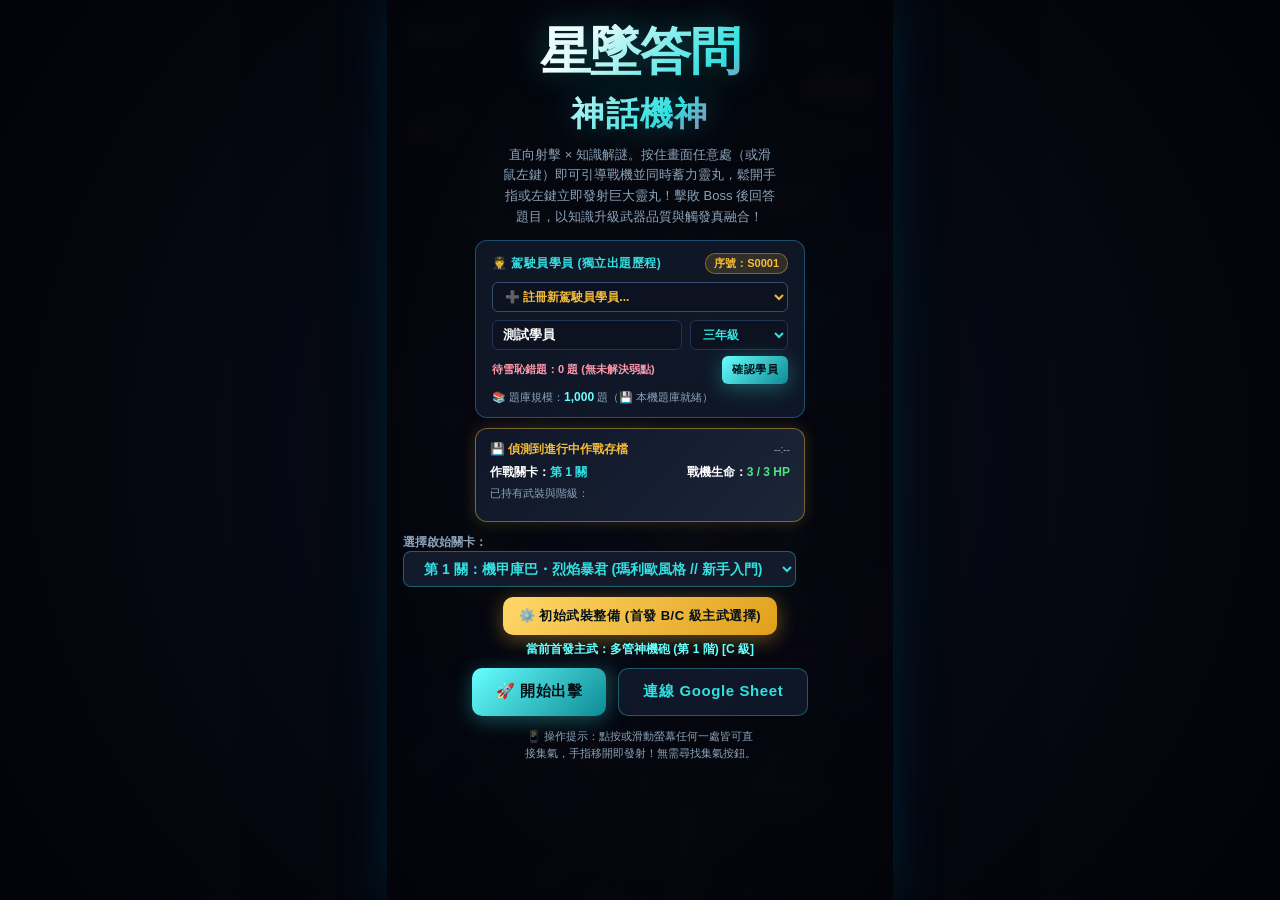
<file: index.html>
<!DOCTYPE html>
<html lang="zh-Hant" data-theme="dark">
<head>
  <meta charset="UTF-8">
  <meta name="viewport" content="width=device-width, initial-scale=1.0, maximum-scale=1.0, user-scalable=no, viewport-fit=cover">
  <meta name="apple-mobile-web-app-capable" content="yes">
  <meta name="apple-mobile-web-app-status-bar-style" content="black-translucent">
  <meta name="mobile-web-app-capable" content="yes">
  <meta name="theme-color" content="#060912">
  <link rel="manifest" href="manifest.json">
  <title>星墜答問：神話機神｜StarFall Quiz: Mythic Mecha</title>
  <link href="https://api.fontshare.com/v2/css?f[]=cabinet-grotesk@700,800,900&f[]=satoshi@500,700&display=swap" rel="stylesheet">
  <link rel="preload" as="image" href="assets/player/player.png">
  <link rel="preload" as="image" href="assets/enemies/enemy_scout.png">
  <link rel="preload" as="image" href="assets/enemies/enemy_gunner.png">
  <link rel="preload" as="image" href="assets/enemies/enemy.png">
  <link rel="preload" as="image" href="assets/backgrounds/bg_stage_1.jpg">
  <link rel="stylesheet" href="style.css?v=b52">
</head>
<body>
<div id="appWrap">
  <div id="stage">
    <!-- 遊戲主畫布 -->
    <canvas id="gameCanvas"></canvas>

    <!-- 螢幕最頂端嘲諷大字橫幅 (每 3 次接關觸發) -->
    <div id="tauntBanner" class="taunt-banner hidden">
      <div class="taunt-badge">📢 系統毒舌廣播</div>
      <div class="taunt-text" id="tauntBannerText">我阿罵都比你強！</div>
    </div>

    <!-- 頂部 HUD -->
    <div id="hud">
      <div class="hud-group">
        <div class="hud-panel">
          <span class="hud-label">STAGE / WAVE</span>
          <span class="hud-val" id="hudStageWave">關卡 1-1</span>
        </div>
        <div class="hud-panel">
          <span class="hud-label">SCORE</span>
          <span class="hud-val" id="hudScore">0</span>
        </div>
        <div class="hud-panel" id="hudBombPanel" title="核爆緊急避險：連擊機身 3 下或按 B / X 釋放">
          <span class="hud-label">BOMB 大招</span>
          <span class="hud-val" id="hudBombVal" style="color:#ef4444; font-size:12px; font-weight:800;">💥 x2</span>
        </div>
      </div>

      <div class="hud-group" style="align-items:flex-end;">
        <div style="display:flex; gap:6px;">
          <button class="hud-btn" id="fullscreenBtn" aria-label="全螢幕切換" title="切換全螢幕">⛶</button>
          <button class="hud-btn bgm-btn" id="bgmBtn" aria-label="音樂切換">🎵</button>
          <button class="hud-btn lab-btn" id="labBtn" aria-label="開啟 LAB 測試面板">LAB</button>
          <button class="hud-btn" id="pauseBtn" aria-label="暫停遊戲">⏸</button>
        </div>
        <div class="hud-panel" style="align-items:flex-end; margin-top:4px;">
          <span class="hud-label">ARMOR HP</span>
          <div class="hp-cells" id="hudHpCells">
            <div class="hp-cell active"></div>
            <div class="hp-cell active"></div>
            <div class="hp-cell active"></div>
          </div>
          <div class="shield-badge off" id="hudShieldBadge">🛡 護盾離線</div>
        </div>
        <div class="hud-panel" style="align-items:flex-end; margin-top:2px;">
          <span class="hud-label">擦彈同步值</span>
          <div class="sync-wrap"><div class="sync-bar" id="hudSyncBar"></div></div>
        </div>
      </div>
    </div>

    <!-- Boss 頂部大型血條 -->
    <div id="bossHud">
      <div class="boss-title-row">
        <span class="boss-name" id="bossName">迦樓羅・裂空王</span>
        <span class="boss-phase-badge" id="bossPhase">PHASE 1</span>
      </div>
      <div class="boss-bar-frame">
        <div class="boss-bar-ghost" id="bossHpGhost"></div>
        <div class="boss-bar-fill" id="bossHpFill"></div>
        <div class="boss-shield-fill" id="bossShieldFill"></div>
      </div>
      <div id="bossTacticalAlert" class="boss-tactical-alert" style="display:none;"></div>
    </div>

    <!-- Boss 大招警告橫幅 -->
    <div id="ultimateWarning">
      <span class="warning-sub">WARNING // HIGH ENERGY SIGNATURE</span>
      <span class="warning-title" id="warningTitle">迦樓羅：一飛沖天！</span>
    </div>

    <!-- Boss / 小 Boss 震撼出場全屏警報橫幅 -->
    <div id="bossEntranceOverlay" class="hidden">
      <div class="boss-entrance-stripe"></div>
      <div class="boss-entrance-box">
        <div class="boss-entrance-alert-badge" id="bossEntranceBadge">⚠️ WARNING: MYTHIC MECHA DETECTED ⚠️</div>
        <div class="boss-entrance-title" id="bossEntranceTitle">【迦樓羅・裂空王】降臨</div>
        <div class="boss-entrance-sub" id="bossEntranceSub">神話神格展開 // 全域警戒模式啟動</div>
      </div>
      <div class="boss-entrance-stripe"></div>
    </div>

    <!-- Boss 破滅神格寂滅對話橫幅 -->
    <div id="bossDefeatOverlay" class="hidden">
      <div class="boss-defeat-card">
        <div class="boss-defeat-badge">💥 MYTHIC MECHA ANNIHILATED // 神格破滅</div>
        <div class="boss-defeat-name" id="bossDefeatName">【迦樓羅・裂空王】</div>
        <div class="boss-defeat-quote" id="bossDefeatQuote">「你竟然刮傷了我美麗的羽毛...難道是龍族派你來的嗎？！」</div>
      </div>
    </div>

    <!-- 核爆緊急避險（Bomb / 保命大招）保留 DOM 元件以供狀態同步，樣式設定 display:none (改為連擊機身 3 下自動施放) -->
    <div id="playerBombBtn" class="player-bomb-btn" role="button" aria-label="核爆緊急避險" title="核爆緊急避險 (連擊機身 3 下或按 B / X)">
      <div class="bomb-btn-glow"></div>
      <div class="bomb-icon">💥</div>
      <div class="bomb-title">BOMB</div>
      <div class="bomb-badge" id="playerBombBadge">2</div>
      <div class="bomb-cooldown-overlay" id="playerBombCooldownOverlay"></div>
    </div>

    <!-- 獨立靈丸集氣區 (右下方) -->
    <div id="spiritChargeZone" role="button" aria-label="靈丸集氣區">
      <svg id="spiritRingSvg" viewBox="0 0 84 84">
        <circle id="spiritRingCircle" cx="42" cy="42" r="40"></circle>
      </svg>
      <span class="spirit-text" id="spiritChargeText">靈丸</span>
      <span class="spirit-sub" id="spiritChargeSub">按住蓄力</span>
    </div>

    <!-- 開始選單 Overlay -->
    <div class="overlay" id="startScreen">
      <h1 class="title-big">星墜答問<br><span style="font-size:0.65em; letter-spacing:0.04em;">神話機神</span></h1>
      <p class="subtitle">直向射擊 × 知識解謎。按住畫面任意處（或滑鼠左鍵）即可引導戰機並同時蓄力靈丸，鬆開手指或左鍵立即發射巨大靈丸！擊敗 Boss 後回答題目，以知識升級武器品質與觸發真融合！</p>
      
      <!-- 學生身分登錄與獨立學習歷程卡片 -->
      <div class="pilot-login-card" style="margin-top:12px; background:rgba(18,26,44,0.85); border:1px solid rgba(56,189,248,0.35); border-radius:12px; padding:12px 16px; width:100%; max-width:330px; box-sizing:border-box;">
        <div style="display:flex; justify-content:space-between; align-items:center; margin-bottom:8px;">
          <span style="font-size:12px; font-weight:800; color:var(--cyan); letter-spacing:0.04em;">🧑‍✈️ 駕駛員學員 (獨立出題歷程)</span>
          <span id="studentIdBadge" style="font-size:11px; font-weight:700; color:var(--gold); background:rgba(245,188,56,0.15); border:1px solid rgba(245,188,56,0.4); padding:2px 8px; border-radius:10px;">序號：S0001</span>
        </div>
        
        <!-- 現有學員快速切換或新學員模式 -->
        <div style="margin-bottom:8px;">
          <select id="studentSelect" style="width:100%; background:#0c1220; color:var(--gold); border:1px solid #334d70; border-radius:6px; padding:6px 8px; font-size:12px; font-weight:700; outline:none;">
            <option value="__new__">➕ 註冊新駕駛員學員...</option>
          </select>
        </div>

        <div style="display:flex; gap:8px; margin-bottom:6px;">
          <input type="text" id="studentNameInput" placeholder="學生姓名 (如: 王小明)" maxlength="16" style="flex:1.2; background:#0c1220; color:#fff; border:1px solid #233554; border-radius:6px; padding:6px 10px; font-size:13px; font-weight:600; outline:none;">
          <select id="studentGradeSelect" style="flex:0.8; background:#0c1220; color:var(--cyan); border:1px solid #233554; border-radius:6px; padding:6px 8px; font-size:12px; font-weight:700; outline:none;">
            <option value="三年級">三年級</option>
            <option value="一年級">一年級</option>
            <option value="二年級">二年級</option>
            <option value="四年級">四年級</option>
            <option value="五年級">五年級</option>
            <option value="六年級">六年級</option>
            <option value="國中">國中</option>
          </select>
        </div>

        <div style="display:flex; justify-content:space-between; align-items:center; margin-top:6px;">
          <span id="studentMistakeBadge" style="font-size:11px; color:#ff99aa; font-weight:700;">待雪恥錯題：0 題</span>
          <button id="registerStudentBtn" class="btn" style="min-height:28px; padding:4px 10px; font-size:11px; border-radius:6px;">確認學員</button>
        </div>
        <div id="studentSyncStatus" style="font-size:11px; color:var(--text-muted); text-align:left; margin-top:6px;">雲端作答歷程將如實記錄至 Google Sheet</div>
      </div>

      <!-- 進行中作戰存檔卡片 (BUILD-039) -->
      <div id="saveInfoCard" class="hidden" style="margin-top:10px; background:linear-gradient(135deg, rgba(15,23,42,0.95), rgba(30,41,59,0.92)); border:1px solid rgba(245,188,56,0.45); border-radius:12px; padding:12px 14px; width:100%; max-width:330px; box-sizing:border-box; box-shadow:0 0 16px rgba(245,188,56,0.18);">
        <div style="display:flex; justify-content:space-between; align-items:center; margin-bottom:6px;">
          <span style="font-size:12px; font-weight:800; color:var(--gold); display:flex; align-items:center; gap:4px;">
            <span>💾 偵測到進行中作戰存檔</span>
          </span>
          <span id="saveTimestamp" style="font-size:10px; color:var(--text-muted);">--:--</span>
        </div>
        <div style="font-size:12px; margin-bottom:5px; display:flex; justify-content:space-between; align-items:center;">
          <span style="color:#fff; font-weight:700;">作戰關卡：<span id="saveStageText" style="color:var(--cyan); font-weight:800;">第 1 關</span></span>
          <span style="color:#fff; font-weight:700;">戰機生命：<span id="saveHpText" style="color:#48e583; font-weight:800;">3 / 3 HP</span></span>
        </div>
        <div style="margin-top:4px;">
          <div style="font-size:11px; color:var(--text-muted); margin-bottom:4px;">已持有武裝與階級：</div>
          <div id="saveWeaponsList" style="display:flex; flex-wrap:wrap; gap:4px; max-height:120px; overflow-y:auto; touch-action:pan-y; padding:2px;">
            <!-- 動態填入武器膠囊標籤 -->
          </div>
        </div>
      </div>

      <div id="stageSelectContainer" style="margin-top:10px; display:flex; flex-direction:column; gap:6px; align-items:center;">
        <label style="font-size:12px; color:var(--text-muted); font-weight:700;">選擇啟始關卡：</label>
        <select id="startStageSelect" style="background:#121a2c; color:var(--cyan); border:1px solid var(--border-cyan); padding:8px 16px; border-radius:8px; font-weight:700; font-size:14px; outline:none;">
          <option value="1">第 1 關：機甲庫巴・烈焰暴君 (瑪利歐風格 // 新手入門)</option>
          <option value="2">第 2 關：災厄加儂・終焉狂瀾 (薩爾達風格 // 荒野試煉)</option>
          <option value="3">第 3 關：迦樓羅・裂空王 (神鳥羽刃)</option>
          <option value="4">第 4 關：雷公・震霄 (雷鼓落雷)</option>
          <option value="5">第 5 關：美杜莎・返照 (蛇鏡反射)</option>
          <option value="6">第 6 關：饕餮・萬喰 (引力吞噬)</option>
          <option value="7">第 7 關：阿特拉斯・墜星 (重力壓頂)</option>
          <option value="8">第 8 關：雅典娜・神盾 (極性神盾)</option>
          <option value="9">第 9 關：許德拉・再生 (多首重生)</option>
          <option value="10">第 10 關：獨眼巨人・天爐 (熔爐掃射)</option>
          <option value="11">第 11 關：玉藻前・幻械 (九尾幻影)</option>
          <option value="12">第 12 關：提亞瑪特・混沌母艦 (創世混沌)</option>
        </select>
      </div>

      <!-- 初始武裝選擇入口 -->
      <div style="margin-top:10px; display:flex; flex-direction:column; align-items:center; gap:6px;">
        <button class="btn sm gold" id="openHangarBtn" style="min-height:38px; font-size:13px; padding:6px 16px;">
          ⚙️ 初始武裝整備 (首發 B/C 級主武選擇)
        </button>
        <div id="startWeaponBadge" style="font-size:12px; color:var(--cyan-bright); font-weight:700;">
          當前首發主武：多管神機砲 (第 1 階) [C 級]
        </div>
      </div>

      <!-- 存檔時顯示繼續遊戲與重新開始按鈕列 -->
      <div class="btn-row" id="saveActionRow" style="margin-top:10px; display:none; gap:10px;">
        <button class="btn gold" id="continueGameBtn" style="flex:1.2; font-weight:800; font-size:14px; min-height:42px;">▶️ 繼續遊戲</button>
        <button class="btn danger" id="restartNewGameBtn" style="flex:0.8; font-weight:700; font-size:13px; min-height:42px;">🔄 重新開始</button>
      </div>

      <!-- 無存檔時之常規按鈕列 -->
      <div class="btn-row" id="normalActionRow" style="margin-top:10px;">
        <button class="btn" id="startPlayBtn">🚀 開始出擊</button>
        <button class="btn ghost" id="openGsBtn">連線 Google Sheet</button>
      </div>
      <p class="subtitle" style="font-size:11px; margin-top:12px;">📱 操作提示：點按或滑動螢幕任何一處皆可直接集氣，手指移開即發射！無需尋找集氣按鈕。</p>
    </div>

    <!-- 初始武裝整備機庫 Overlay (Hangar Loadout) -->
    <div class="overlay hidden" id="hangarOverlay">
      <div id="hangarModal">
        <div class="modal-header">
          <h2>戰機初始武裝整備艙</h2>
          <button class="hud-btn" id="closeHangarBtn" style="min-width:36px; min-height:36px; font-size:18px;">✕</button>
        </div>
        <p style="font-size:12px; color:var(--text-muted); padding:10px 18px 0; margin:0;">
          請挑選 1 款作為戰機開場出擊的第 1 階主武器（限定 B 級或 C 級主動主武；A 級、S 級與被動模組需於答題戰鬥中解鎖升級）：
        </p>
        <div class="hangar-scroll-list" id="hangarWeaponsList">
          <!-- 動態載入 B 級與 C 級第一階主動武器卡片 -->
        </div>
        <div style="padding:12px 18px; border-top:1px solid rgba(255,255,255,0.1); display:flex; justify-content:flex-end;">
          <button class="btn sm" id="confirmHangarBtn" style="min-height:40px; font-size:13px;">確認出擊配置</button>
        </div>
      </div>
    </div>

    <!-- 暫停選單 Overlay (含作戰武裝庫與主動武器即時更換) -->
    <div class="overlay hidden" id="pauseScreen">
      <div id="pauseModal">
        <div class="modal-header">
          <h2>戰術中斷 // 作戰武裝庫整備</h2>
          <button class="hud-btn" id="resumeHeaderBtn" style="min-width:36px; min-height:36px; font-size:18px;">✕</button>
        </div>

        <div class="modal-body pause-armory-body">
          <!-- 核心火控固定提示 (精簡條) -->
          <div class="base-fire-banner">
            <div class="base-fire-icon">⚡</div>
            <div class="base-fire-info">
              <span class="base-fire-title">常規火控：天青雙聯機砲 (常駐發射)</span>
              <span class="base-fire-desc">無論更換何種武裝，戰機始終保有雙管基礎彈幕。</span>
            </div>
          </div>

          <!-- 主動武器裝備槽 (上限 3 個，免捲動完整展示) -->
          <div class="armory-section-header">
            <span>⚔️ 當前主動武裝 (<span id="activeSlotsCount">0 / 3</span> 款主彈道)</span>
            <span style="font-size:11px; color:var(--text-muted);">最多同時啟動 3 款</span>
          </div>
          <div class="active-slots-compact-grid" id="pauseActiveSlotsGrid">
            <!-- 動態生成 3 個緊湊雙行主動槽位 -->
          </div>

          <!-- 真融合神話核心與星核銘文展示矩陣 -->
          <div id="pauseFusionMatrix" class="armory-fusion-matrix" style="display:none;"></div>

          <!-- 武器庫存分區圖示網格與即時檢視窗容器 -->
          <div class="armory-interactive-layout">
            <!-- 左側/上方：分類圖示網格 -->
            <div class="armory-grid-column">
              <div class="armory-sub-header">
                <span>⚔️ 主動戰鬥武裝 (空位時點擊自動裝備)</span>
              </div>
              <div class="armory-tiles-container" id="pauseActiveTilesContainer">
                <!-- 動態生成主動武器小圖示 -->
              </div>

              <div class="armory-sub-header" style="margin-top:10px;">
                <span>🛡️ 被動增益模組 (常駐自律生效，不佔主動槽)</span>
              </div>
              <div class="armory-tiles-container" id="pausePassiveTilesContainer">
                <!-- 動態生成被動武器小圖示 -->
              </div>
            </div>

            <!-- 右側/下方：即時戰術檢視面板 (Inspector) -->
            <div class="armory-inspector-panel" id="armoryInspector">
              <div class="inspector-empty-hint">請滑鼠懸停或點選任一武器圖示以檢視詳細性能</div>
            </div>
          </div>
        </div>

        <div class="modal-footer pause-footer">
          <button class="btn" id="resumeBtn">繼續戰鬥</button>
          <button class="btn ghost" id="pauseGsBtn">Google Sheet 設定</button>
          <button class="btn ghost" id="pauseLabBtn">開啟 LAB</button>
          <button class="btn danger" id="restartBtn">重新開始</button>
        </div>
      </div>
    </div>

    <!-- 答題卡 Overlay (Quiz Screen) -->
    <div class="overlay hidden" id="quizScreen">
      <div id="quizCard">
        <div class="quiz-header">
          <div class="quiz-badges">
            <span class="quiz-badge" id="quizSubjectBadge">國語文</span>
            <span class="quiz-badge" id="quizSkillBadge">字形辨識</span>
            <span class="quiz-badge" id="quizReviewBadge" style="display:none; color:var(--gold); border-color:var(--gold);">錯題復仇</span>
            <span class="quiz-badge" id="quizPeerBadge" style="display:none; color:#ff9800; border-color:#ff9800; background:rgba(255,152,0,0.15);">💡 同儕易錯重點題</span>
          </div>
          <span class="quiz-diff" id="quizDiff">★★☆</span>
        </div>

        <div class="quiz-q-text" id="quizQuestion">題目載入中...</div>
        
        <div class="quiz-opts" id="quizOpts">
          <!-- 選項按鈕 -->
        </div>

        <div class="quiz-timer-bar">
          <div class="quiz-timer-fill" id="quizTimerFill"></div>
        </div>

        <div class="quiz-explain" id="quizExplain"></div>
        <button id="quizNextBtn" class="btn" style="display:none; width:100%; margin-top:8px; min-height:46px; font-size:15px; font-weight:800; letter-spacing:1px; background:linear-gradient(135deg, var(--cyan-bright), var(--cyan-dim)); box-shadow:0 0 16px rgba(51, 224, 224, 0.4);">
          下一題 ➔
        </button>
      </div>
    </div>

    <!-- 升級與整備 Overlay (Upgrade Screen) -->
    <div class="overlay hidden" id="upgradeScreen">
      <div id="upgradeCardModal">
        <div style="display:flex; justify-content:space-between; align-items:center;">
          <h2 style="font-family:var(--font-display); font-size:18px; color:var(--cyan);">戰術裝備整備</h2>
          <span id="upgradeQualityBadge" style="font-size:11px; font-weight:800; padding:3px 8px; border-radius:4px; background:rgba(245,188,56,0.2); color:var(--gold); border:1px solid var(--gold);">稀有品質 (1.35x)</span>
        </div>
        <p style="font-size:12px; color:var(--text-muted);">答題答對 <b id="upgradeCorrectCount" style="color:var(--cyan-bright);">3/5</b> 題。請選擇一項武器、模組或升階強化：</p>
        
        <div class="upgrade-cards-grid" id="upgradeCardsGrid">
          <!-- 3 張可選卡片 -->
        </div>

        <div style="display:flex; justify-content:flex-end; gap:8px; margin-top:8px;">
          <button class="btn ghost sm" id="skipUpgradeBtn" style="min-height:36px; padding:6px 14px; font-size:12px;">略過整備</button>
        </div>
      </div>
    </div>

    <!-- 遊戲結束 / 結算 Overlay -->
    <div class="overlay hidden" id="gameOverScreen">
      <h2 class="title-big" id="gameOverTitle" style="font-size:2.4rem;">任務完成</h2>
      <div class="hud-panel" style="flex-direction:row; gap:24px; padding:16px 24px; margin-top:14px;">
        <div style="text-align:center;">
          <div class="hud-label">最終得分</div>
          <div class="hud-val" id="endScore" style="font-size:24px; color:var(--cyan-bright);">0</div>
        </div>
        <div style="text-align:center;">
          <div class="hud-label">達成關卡</div>
          <div class="hud-val" id="endStage" style="font-size:24px;">1</div>
        </div>
        <div style="text-align:center;">
          <div class="hud-label">答題正確率</div>
          <div class="hud-val" id="endAcc" style="font-size:24px; color:var(--green);">0%</div>
        </div>
      </div>
      <!-- 題庫耗盡榮譽通告 (耗盡後無法接關) -->
      <div id="bankExhaustedNotice" class="bank-exhausted-notice" style="display:none;"></div>
      <div class="btn-row" style="margin-top:20px; gap:12px;">
        <button class="btn gold" id="resupplyRetryBtn" style="flex:1;">🔄 補給再挑戰</button>
        <button class="btn ghost" id="playAgainBtn" style="flex:1;">重新開始</button>
      </div>
    </div>

    <!-- Google Sheet 連線設定 Modal -->
    <div class="overlay hidden" id="gsOverlay">
      <div id="gsModal">
        <div class="modal-header">
          <h2>Google Sheet 雲端連線設定</h2>
          <button class="hud-btn" id="closeGsBtn" style="min-width:36px; min-height:36px; font-size:18px;">✕</button>
        </div>
        <div class="modal-body">
          <p style="font-size:12px; color:var(--text-muted); line-height:1.5;">
            貼上你在 Google Apps Script 部署成功的 Web App 網址（必須以 <code style="color:var(--cyan);">/exec</code> 結尾），即可連線至你的雲端試算表讀取題庫並自動上傳作答紀錄！
          </p>

          <div style="display:flex; flex-direction:column; gap:6px;">
            <label style="font-size:12px; font-weight:700; color:var(--cyan);">Apps Script Web App 網址：</label>
            <input type="text" class="input-field" id="gsUrlInput" placeholder="https://script.google.com/macros/s/AKfycb.../exec">
          </div>

          <div class="btn-row" style="margin-top:6px; justify-content:space-between; gap:8px;">
            <button class="btn sm" id="gsSaveBtn" style="flex:1;">儲存設定</button>
            <button class="btn sm gold" id="gsTestBtn" style="flex:1;">連線診斷測試</button>
          </div>
          <div class="btn-row" style="margin-top:6px; flex-direction:column; gap:6px;">
            <button class="btn sm secondary" id="gsSimplifyAllBtn" style="width:100%; font-size:12px; font-weight:800; padding:8px 6px; background:linear-gradient(135deg, #0284c7, #38bdf8); color:#0f172a;">🚀 遠端一鍵極簡化全部表格 (Questions 8欄 + Attempts 8欄)</button>
            <div style="display:flex; gap:6px;">
              <button class="btn sm secondary" id="gsSimplifyBtn" style="flex:1; font-size:11px; padding:6px 2px;">🔄 僅轉化題庫 (8欄)</button>
              <button class="btn sm secondary" id="gsSimplifyAttemptsBtn" style="flex:1; font-size:11px; padding:6px 2px;">📝 僅轉化紀錄 (8欄)</button>
              <button class="btn sm ghost" id="gsCleanSheetsBtn" style="flex:1; font-size:11px; padding:6px 2px;">🧹 清理多餘分頁</button>
            </div>
          </div>

          <div id="gsStatusBox" style="background:rgba(0,0,0,0.4); border:1px solid rgba(255,255,255,0.1); border-radius:8px; padding:12px; font-size:12px; line-height:1.5; color:#fff;">
            狀態：尚未測試連線。
          </div>

          <div style="font-size:11px; color:var(--text-muted); border-top:1px solid rgba(255,255,255,0.08); padding-top:10px;">
            📖 尚未建立試算表？請參閱專案目錄中的 <code style="color:var(--cyan-bright);">docs/GS-SETUP.md</code> 完整圖文指引。
          </div>
        </div>
      </div>
    </div>

    <!-- 戰鬥內 LAB 測試面板 (In-game Lab Modal) -->
    <div class="overlay hidden" id="labOverlay">
      <div id="labModal">
        <div class="modal-header lab-header">
          <h2>戰鬥內 LAB 即時調校面板</h2>
          <button class="hud-btn" id="closeLabBtn" style="min-width:36px; min-height:36px; font-size:18px;">✕</button>
        </div>
        
        <div class="lab-tabs">
          <button class="lab-tab active" data-tab="weapons">武器調控</button>
          <button class="lab-tab" data-tab="bosses">Boss 召喚</button>
          <button class="lab-tab" data-tab="battle">戰鬥除錯</button>
          <button class="lab-tab" data-tab="quiz">答題學習</button>
        </div>

        <div class="modal-body">
          <!-- 武器分頁 -->
          <div class="lab-panel active" id="labPanel-weapons">
            <span class="lab-section-title">全域品質設定</span>
            <div class="lab-grid3" style="margin-bottom:10px;">
              <button class="lab-toggle-btn" data-quality="common">普通 (1.0x)</button>
              <button class="lab-toggle-btn" data-quality="good">優良 (1.15x)</button>
              <button class="lab-toggle-btn active" data-quality="rare">稀有 (1.35x)</button>
              <button class="lab-toggle-btn" data-quality="epic">史詩 (1.65x)</button>
              <button class="lab-toggle-btn" data-quality="legendary">傳說 (2.00x)</button>
            </div>

            <div class="lab-row" style="margin-bottom:10px;">
              <button class="btn sm gold" id="labMaxAllBtn" style="flex:1; min-height:40px; font-size:13px;">一鍵全部滿階 (Rank 5)</button>
              <button class="btn sm ghost" id="labClearAllBtn" style="flex:1; min-height:40px; font-size:13px;">清空所有副武/模組</button>
            </div>

            <span class="lab-section-title">⚡ 六大真融合武器 (即時點擊開關)</span>
            <div id="labFusionsList" class="lab-grid2" style="margin-bottom:12px;">
              <!-- 動態生成 6 種真融合武器切換按鈕 -->
            </div>

            <span class="lab-section-title">個別武器 Rank 調節 (0–5)</span>
            <div id="labWeaponsList" style="display:flex; flex-direction:column; gap:8px;">
              <!-- 動態生成 14 種武器滑桿與按鈕 -->
            </div>
          </div>

          <!-- Boss 分頁 -->
          <div class="lab-panel" id="labPanel-bosses" style="display:none;">
            <span class="lab-section-title">即時生成 Boss</span>
            <div class="lab-grid2">
              <button class="btn sm" id="labSpawnMiniBossBtn" style="min-height:42px; font-size:13px;">生成小 Boss</button>
              <button class="btn sm gold" id="labSpawnMajorBossBtn" style="min-height:42px; font-size:13px;">生成當前大 Boss</button>
            </div>
            
            <div style="margin-top:10px;">
              <label style="font-size:12px; color:var(--text-muted); font-weight:700;">選擇關卡 Boss：</label>
              <select id="labBossSelect" style="width:100%; background:#121a2c; color:var(--cyan); border:1px solid var(--border-cyan); padding:8px; border-radius:8px; font-weight:700; margin-top:4px;">
                <option value="1">1. 機甲庫巴・烈焰暴君 (瑪利歐風格)</option>
                <option value="2">2. 災厄加儂・終焉狂瀾 (薩爾達風格)</option>
                <option value="3">3. 迦樓羅・裂空王 (神鳥俯衝)</option>
                <option value="4">4. 雷公・震霄 (落雷引導)</option>
                <option value="5">5. 美杜莎・返照 (蛇鏡折射)</option>
                <option value="6">6. 饕餮・萬喰 (引力黑洞)</option>
                <option value="7">7. 阿特拉斯・墜星 (重力壓縮)</option>
                <option value="8">8. 雅典娜・神盾 (極性神盾)</option>
                <option value="9">9. 許德拉・再生 (多首要塞)</option>
                <option value="10">10. 獨眼巨人・天爐 (熔爐掃射)</option>
                <option value="11">11. 玉藻前・幻械 (九尾幻影)</option>
                <option value="12">12. 提亞瑪特・混沌母艦 (創世混沌)</option>
              </select>
            </div>

            <div class="lab-grid2" style="margin-top:10px;">
              <button class="btn sm ghost" id="labForceUltimateBtn" style="min-height:42px; font-size:13px;">立即觸發大招預警</button>
              <button class="btn sm danger" id="labKillBossBtn" style="min-height:42px; font-size:13px;">一鍵秒殺當前 Boss</button>
            </div>

            <span class="lab-section-title" style="margin-top:12px; display:block;">Boss 階段與神話機制深度測試</span>
            <div class="lab-grid2" style="margin-top:6px;">
              <button class="btn sm ghost" id="labBossPhase1Btn" style="min-height:38px; font-size:12px;">切換 Phase 1 (常規)</button>
              <button class="btn sm danger" id="labBossPhase2Btn" style="min-height:38px; font-size:12px;">切換 Phase 2 (狂暴)</button>
            </div>
            <div class="lab-grid3" style="margin-top:6px;">
              <button class="lab-toggle-btn" id="labBossHp100Btn">100% HP</button>
              <button class="lab-toggle-btn" id="labBossHp50Btn">50% 變身</button>
              <button class="lab-toggle-btn" id="labBossHp10Btn">10% 瀕死</button>
            </div>
            <button class="btn sm gold" id="labTriggerMythicMechanicBtn" style="min-height:40px; font-size:13px; margin-top:8px; width:100%;">
              ⚡ 立即觸發專屬神話機制 (仙瓶/吞噬/蛇首等)
            </button>
          </div>

          <!-- 戰鬥除錯分頁 -->
          <div class="lab-panel" id="labPanel-battle" style="display:none;">
            <span class="lab-section-title">戰場狀態與輔助開關</span>
            <div class="lab-grid2">
              <button class="lab-toggle-btn" id="labGodmodeBtn">無敵模式：關</button>
              <button class="lab-toggle-btn" id="labHitboxBtn">顯示碰撞框：關</button>
            </div>

            <div class="lab-grid2" style="margin-top:8px;">
              <button class="btn sm ghost" id="labClearBulletsBtn" style="min-height:40px; font-size:13px;">清空場上敵彈</button>
              <button class="btn sm ghost" id="labSpawnDummyBtn" style="min-height:40px; font-size:13px;">生成測試木樁</button>
            </div>

            <div style="background:rgba(0,0,0,0.4); border:1px solid rgba(255,255,255,0.1); border-radius:8px; padding:10px; margin-top:10px;">
              <div style="font-size:11px; color:var(--text-muted); font-weight:700;">即時輸出統計 (DPS)</div>
              <div style="font-size:20px; font-weight:800; color:var(--cyan-bright); font-family:var(--font-display);" id="labDpsVal">0 DPS</div>
              <div style="font-size:11px; color:var(--text-muted); margin-top:4px;" id="labDpsSub">總傷害：0 ｜ 擦彈計數：0</div>
            </div>
          </div>

          <!-- 題庫與學習分頁 -->
          <div class="lab-panel" id="labPanel-quiz" style="display:none;">
            <span class="lab-section-title">答題演算法與自適應模擬</span>
            <div class="lab-grid2">
              <button class="btn sm" id="labTriggerQuizBtn" style="min-height:40px; font-size:13px;">立即觸發 5 題答題</button>
              <button class="btn sm ghost" id="labSimulatePerfectBtn" style="min-height:40px; font-size:13px;">模擬 5/5 全對</button>
            </div>
            
            <div class="lab-grid2" style="margin-top:8px;">
              <button class="btn sm ghost" id="labSimulateLowBtn" style="min-height:40px; font-size:13px;">模擬 1/5 答題 (加壓)</button>
              <button class="btn sm ghost" id="labResetPressureBtn" style="min-height:40px; font-size:13px;">歸零知識壓力</button>
            </div>

            <div style="background:rgba(0,0,0,0.4); border:1px solid rgba(255,255,255,0.1); border-radius:8px; padding:10px; margin-top:10px;">
              <div style="font-size:11px; color:var(--text-muted); font-weight:700;">題庫狀態</div>
              <div style="font-size:13px; color:#fff; margin-top:4px;" id="labBankStatus">已載入 150 題 ｜ 離線同調隊列：0</div>
            </div>
          </div>
        </div>
      </div>
    </div>

    <!-- 浮動提示 Toast -->
    <div id="toast">提示訊息</div>
  </div>
</div>

<!-- 腳本引入 -->
<script src="starfall-game-api-config.js?v=b53"></script>
<script src="game.js?v=b53"></script>
</body>
</html>
</file>
<file: style.css>
/* ============================================================
   星墜答問：神話機神 (StarFall Quiz: Mythic Mecha)
   樣式表 — 商業級科幻機甲視覺與響應式觸控設計
   ============================================================ */

:root {
  --bg-dark: #060912;
  --bg-card: rgba(14, 20, 36, 0.92);
  --bg-card-hover: rgba(22, 34, 60, 0.98);
  --border-cyan: rgba(51, 224, 224, 0.35);
  --border-glow: 0 0 15px rgba(51, 224, 224, 0.25);
  --text-main: #f0f6fc;
  --text-muted: #8ca3ba;
  
  --cyan: #33e0e0;
  --cyan-bright: #67ffff;
  --cyan-dim: #0d8b94;
  --blue: #00a2ff;
  --magenta: #e0409a;
  --gold: #f5bc38;
  --green: #48e583;
  --red: #ff4766;
  --orange: #ff9138;
  --purple: #b359ff;
  
  --font-display: 'Cabinet Grotesk', -apple-system, BlinkMacSystemFont, 'Segoe UI', 'PingFang TC', 'Microsoft JhengHei', sans-serif;
  --font-body: 'Satoshi', -apple-system, BlinkMacSystemFont, 'Segoe UI', 'PingFang TC', 'Microsoft JhengHei', sans-serif;
}

*, *::before, *::after {
  box-sizing: border-box;
  margin: 0;
  padding: 0;
}

html, body {
  width: 100%;
  height: 100%;
  overflow: hidden;
  background: #000;
  color: var(--text-main);
  font-family: var(--font-body);
  user-select: none;
  -webkit-user-select: none;
  touch-action: none;
  -webkit-tap-highlight-color: transparent;
}

/* 主容器與 9:16 置中視圖 */
#appWrap {
  position: fixed;
  inset: 0;
  display: flex;
  align-items: center;
  justify-content: center;
  background: radial-gradient(circle at center, #0a0f1d 0%, #020308 100%);
}

#stage {
  position: relative;
  background: var(--bg-dark);
  overflow: hidden;
  box-shadow: 0 0 50px rgba(0, 162, 255, 0.18), 0 0 100px rgba(0, 0, 0, 0.9);
}

canvas#gameCanvas {
  display: block;
  position: absolute;
  inset: 0;
  width: 100%;
  height: 100%;
  z-index: 1;
}

/* 頂部 HUD */
#hud {
  position: absolute;
  top: 0;
  left: 0;
  right: 0;
  z-index: 10;
  padding: 10px 12px;
  display: flex;
  justify-content: space-between;
  align-items: flex-start;
  pointer-events: none;
}

.hud-group {
  display: flex;
  flex-direction: column;
  gap: 6px;
}

.hud-panel {
  background: rgba(8, 12, 22, 0.78);
  border: 1px solid var(--border-cyan);
  border-radius: 8px;
  padding: 6px 10px;
  backdrop-filter: blur(8px);
  display: flex;
  flex-direction: column;
  box-shadow: 0 4px 16px rgba(0, 0, 0, 0.5);
}

.hud-label {
  font-size: 9px;
  font-weight: 800;
  letter-spacing: 0.08em;
  color: var(--text-muted);
  text-transform: uppercase;
}

.hud-val {
  font-size: 15px;
  font-weight: 800;
  font-family: var(--font-display);
  color: var(--cyan-bright);
}

/* 生命格與護盾 */
.hp-cells {
  display: flex;
  gap: 4px;
  margin-top: 3px;
}
.hp-cell {
  width: 18px;
  height: 9px;
  background: rgba(255, 71, 102, 0.2);
  border: 1px solid var(--red);
  border-radius: 2px;
  transition: all 0.2s ease;
}
.hp-cell.active {
  background: linear-gradient(90deg, #ff3355, #ff6b85);
  box-shadow: 0 0 6px rgba(255, 71, 102, 0.8);
}
.shield-badge {
  display: inline-flex;
  align-items: center;
  gap: 3px;
  font-size: 10px;
  font-weight: 800;
  color: var(--cyan);
  margin-top: 2px;
}
.shield-badge.off {
  opacity: 0.3;
}

/* 擦彈同步值 */
.sync-wrap {
  width: 90px;
  height: 5px;
  background: rgba(255, 255, 255, 0.12);
  border-radius: 999px;
  overflow: hidden;
  margin-top: 4px;
}
.sync-bar {
  height: 100%;
  width: 0%;
  background: linear-gradient(90deg, var(--blue), var(--cyan-bright));
  transition: width 0.15s ease-out;
  box-shadow: 0 0 8px var(--cyan);
}

/* Boss 頂部大型血條浮層 - BUILD-032 精緻極光 HUD 重構 (頂部吸附，不遮擋 Boss 本體與彈幕空域) */
#bossHud {
  position: absolute;
  top: 48px;
  left: 16px;
  right: 16px;
  z-index: 10;
  display: none;
  flex-direction: column;
  gap: 3px;
  pointer-events: none;
}
.boss-title-row {
  display: flex;
  justify-content: space-between;
  align-items: center;
  text-shadow: 0 2px 6px rgba(0, 0, 0, 0.9);
  margin-bottom: 1px;
}
.boss-name {
  font-family: var(--font-display);
  font-weight: 800;
  font-size: 13px;
  color: #fff;
  letter-spacing: 0.04em;
}
.boss-phase-badge {
  font-size: 9px;
  font-weight: 800;
  padding: 1px 6px;
  border-radius: 4px;
  background: rgba(224, 64, 154, 0.25);
  border: 1px solid var(--magenta);
  color: var(--magenta);
}
.boss-bar-frame {
  height: 6px;
  background: rgba(0, 0, 0, 0.78);
  border: 1px solid rgba(255, 255, 255, 0.3);
  border-radius: 999px;
  overflow: hidden;
  position: relative;
  box-shadow: 0 0 10px rgba(0, 0, 0, 0.7);
}
.boss-bar-ghost {
  position: absolute;
  inset: 0;
  width: 100%;
  background: rgba(255, 255, 255, 0.85);
  transition: width 0.4s ease-out;
  border-radius: 999px;
}
.boss-bar-fill {
  position: absolute;
  inset: 0;
  width: 100%;
  background: linear-gradient(90deg, #ff8533, #ff3366 70%, #e0409a);
  transition: width 0.08s linear;
  border-radius: 999px;
  box-shadow: 0 0 8px rgba(255, 51, 102, 0.7);
}
.boss-bar-fill.boss-defeated,
.boss-bar-ghost.boss-defeated {
  width: 0% !important;
  transition: none !important;
}
.boss-shield-fill {
  position: absolute;
  inset: 0;
  width: 0%;
  background: rgba(51, 224, 224, 0.85);
  box-shadow: 0 0 8px var(--cyan);
  border-radius: 999px;
}
.boss-tactical-alert {
  margin-top: 3px;
  padding: 3px 12px;
  background: rgba(10, 15, 30, 0.88);
  border: 1px solid var(--magenta);
  border-radius: 999px;
  color: #ffffff;
  font-size: 10.5px;
  font-weight: 700;
  line-height: 1.3;
  text-align: center;
  align-self: center;
  max-width: 95%;
  letter-spacing: 0.02em;
  box-shadow: 0 0 10px rgba(224, 64, 154, 0.45);
  text-shadow: 0 1px 3px rgba(0, 0, 0, 0.9);
  pointer-events: none;
  animation: tacticalPulse 2.2s infinite ease-in-out;
}
.bank-exhausted-notice {
  background: rgba(245, 188, 56, 0.15);
  border: 1px solid var(--gold);
  border-radius: 8px;
  padding: 12px 16px;
  margin-top: 14px;
  text-align: center;
  color: var(--gold-bright);
  font-size: 13px;
  font-weight: 700;
  line-height: 1.5;
  box-shadow: 0 0 16px rgba(245, 188, 56, 0.25);
}
@keyframes tacticalPulse {
  0%, 100% {
    border-color: rgba(224, 64, 154, 0.85);
    border-left-color: var(--magenta);
    box-shadow: 0 0 8px rgba(224, 64, 154, 0.4);
  }
  50% {
    border-color: var(--cyan);
    border-left-color: #67ffff;
    box-shadow: 0 0 16px rgba(51, 224, 224, 0.65);
  }
}

/* 大招警告橫幅 */
#ultimateWarning {
  position: absolute;
  top: 140px;
  left: 0;
  right: 0;
  z-index: 12;
  display: none;
  flex-direction: column;
  align-items: center;
  justify-content: center;
  padding: 10px 0;
  background: linear-gradient(90deg, transparent, rgba(255, 51, 85, 0.45) 20%, rgba(255, 51, 85, 0.45) 80%, transparent);
  border-top: 1px solid rgba(255, 71, 102, 0.8);
  border-bottom: 1px solid rgba(255, 71, 102, 0.8);
  pointer-events: none;
  animation: warningPulse 0.35s infinite alternate ease-in-out;
}
@keyframes warningPulse {
  from { opacity: 0.8; transform: scaleY(0.96); }
  to { opacity: 1; transform: scaleY(1.04); }
}
.warning-sub {
  font-size: 11px;
  font-weight: 800;
  letter-spacing: 0.2em;
  color: #ff99aa;
  text-transform: uppercase;
}
.warning-title {
  font-family: var(--font-display);
  font-weight: 900;
  font-size: 22px;
  color: #fff;
  text-shadow: 0 0 12px rgba(255, 71, 102, 0.9);
}

/* Boss / 小 Boss 震撼出場警報特效 (Entrance Overlay) */
#bossEntranceOverlay {
  position: absolute;
  top: 18%;
  left: 0;
  right: 0;
  z-index: 45;
  display: flex;
  flex-direction: column;
  pointer-events: none;
  animation: entranceSlideIn 0.35s ease-out forwards;
}
#bossEntranceOverlay.hidden {
  display: none !important;
}
@keyframes entranceSlideIn {
  from { opacity: 0; transform: scale(1.15) translateY(-20px); }
  to { opacity: 1; transform: scale(1) translateY(0); }
}
.boss-entrance-stripe {
  height: 14px;
  background: repeating-linear-gradient(
    -45deg,
    #ff4766,
    #ff4766 16px,
    #121622 16px,
    #121622 32px
  );
  box-shadow: 0 0 14px rgba(255, 71, 102, 0.8);
}
.boss-entrance-box {
  background: rgba(10, 14, 26, 0.94);
  padding: 16px 20px;
  text-align: center;
  border-top: 2px solid var(--gold);
  border-bottom: 2px solid var(--gold);
  box-shadow: 0 0 35px rgba(255, 71, 102, 0.5), inset 0 0 25px rgba(245, 188, 56, 0.2);
}
.boss-entrance-alert-badge {
  font-family: var(--font-display);
  font-size: 13px;
  font-weight: 900;
  letter-spacing: 0.25em;
  color: #ff4766;
  text-shadow: 0 0 10px rgba(255, 71, 102, 0.8);
  margin-bottom: 6px;
  animation: badgeBlink 0.4s infinite alternate;
}
@keyframes badgeBlink {
  from { opacity: 0.75; transform: scale(0.98); }
  to { opacity: 1; transform: scale(1.02); }
}
.boss-entrance-title {
  font-family: var(--font-display);
  font-size: 26px;
  font-weight: 900;
  color: #fff;
  text-shadow: 0 0 16px rgba(245, 188, 56, 0.9), 0 0 30px rgba(255, 71, 102, 0.8);
  letter-spacing: 0.06em;
  margin-bottom: 4px;
}
.boss-entrance-sub {
  font-size: 12px;
  color: var(--cyan);
  letter-spacing: 0.12em;
  font-weight: 700;
}

/* Boss 破滅遺言神格消散橫幅 (Defeat Overlay) */
#bossDefeatOverlay {
  position: absolute;
  bottom: 22%;
  left: 12px;
  right: 12px;
  z-index: 50;
  display: flex;
  justify-content: center;
  pointer-events: none;
  animation: defeatFadeIn 0.4s ease-out forwards;
}
#bossDefeatOverlay.hidden {
  display: none !important;
}
@keyframes defeatFadeIn {
  from { opacity: 0; transform: translateY(20px) scale(0.95); }
  to { opacity: 1; transform: translateY(0) scale(1); }
}
.boss-defeat-card {
  background: linear-gradient(135deg, rgba(20, 10, 24, 0.96), rgba(12, 16, 32, 0.98));
  border: 1px solid var(--gold);
  border-radius: 12px;
  padding: 14px 18px;
  text-align: center;
  box-shadow: 0 0 30px rgba(245, 188, 56, 0.4), 0 0 50px rgba(0, 0, 0, 0.9);
  max-width: 420px;
  width: 100%;
}
.boss-defeat-badge {
  font-size: 11px;
  font-weight: 900;
  letter-spacing: 0.18em;
  color: var(--gold);
  margin-bottom: 4px;
}
.boss-defeat-name {
  font-family: var(--font-display);
  font-size: 16px;
  font-weight: 900;
  color: #fff;
  text-shadow: 0 0 10px var(--gold);
  margin-bottom: 6px;
}
.boss-defeat-quote {
  font-size: 13px;
  font-weight: 700;
  color: #fce7f3;
  line-height: 1.5;
  font-style: italic;
  text-shadow: 0 2px 8px rgba(0, 0, 0, 0.9);
}

/* 頂部操作按鈕 (>= 44x44px 觸控熱區) */
.hud-btn {
  pointer-events: auto;
  cursor: pointer;
  min-width: 44px;
  min-height: 44px;
  background: rgba(8, 12, 22, 0.82);
  border: 1px solid var(--border-cyan);
  border-radius: 8px;
  color: var(--cyan);
  font-family: var(--font-display);
  font-weight: 800;
  font-size: 14px;
  display: flex;
  align-items: center;
  justify-content: center;
  backdrop-filter: blur(8px);
  transition: transform 0.1s, background 0.15s, border-color 0.15s;
}
.hud-btn:active {
  transform: scale(0.94);
  background: rgba(51, 224, 224, 0.2);
}
.hud-btn.lab-btn {
  color: var(--gold);
  border-color: rgba(245, 188, 56, 0.4);
}
.hud-btn.bgm-btn {
  color: var(--cyan-bright);
}
.hud-btn.bgm-btn.off {
  color: var(--text-muted);
  opacity: 0.5;
}

/* 靈丸集氣現已改為按住全螢幕任意處集氣，隱藏舊右下按鈕 */
#spiritChargeZone {
  display: none !important;
}

.lab-fusion-btn {
  background: rgba(26, 38, 64, 0.8);
  border: 1px solid var(--border-cyan);
  border-radius: 6px;
  padding: 8px;
  display: flex;
  flex-direction: column;
  align-items: flex-start;
  gap: 4px;
  cursor: pointer;
  transition: all 0.2s;
  color: var(--text-light);
  text-align: left;
}
.lab-fusion-btn:hover {
  background: rgba(51, 224, 224, 0.15);
  border-color: var(--cyan);
}
.lab-fusion-btn.active {
  background: rgba(245, 188, 56, 0.2);
  border-color: var(--gold);
  color: var(--gold);
  box-shadow: 0 0 10px rgba(245, 188, 56, 0.3);
}


/* 彈出層通用容器 */
.overlay {
  position: absolute;
  inset: 0;
  z-index: 30;
  display: flex;
  flex-direction: column;
  align-items: center;
  justify-content: center;
  padding: 20px;
  background: radial-gradient(ellipse at center, rgba(6, 9, 18, 0.88) 0%, rgba(3, 4, 10, 0.97) 100%);
  backdrop-filter: blur(8px);
  opacity: 1;
  transition: opacity 0.25s ease;
}
.overlay.hidden {
  display: none;
  opacity: 0;
  pointer-events: none;
}

/* 首頁畫面自由捲動容器 (BUILD-046: 武器過多或畫面過長時保證可滑動以開始遊戲) */
#startScreen {
  justify-content: flex-start;
  align-items: center;
  overflow-y: auto;
  overflow-x: hidden;
  touch-action: pan-y;
  -webkit-overflow-scrolling: touch;
  padding: 24px 16px 48px;
  overscroll-behavior-y: contain;
  scrollbar-width: thin;
  scrollbar-color: var(--cyan) rgba(10, 16, 30, 0.6);
}

#startScreen::-webkit-scrollbar {
  width: 6px;
}
#startScreen::-webkit-scrollbar-track {
  background: rgba(8, 12, 22, 0.6);
  border-radius: 4px;
}
#startScreen::-webkit-scrollbar-thumb {
  background: var(--cyan);
  border-radius: 4px;
  box-shadow: 0 0 6px rgba(51, 224, 224, 0.4);
}

/* 存檔武器列表滑動保護 */
#saveWeaponsList {
  max-height: 120px;
  overflow-y: auto;
  touch-action: pan-y;
  -webkit-overflow-scrolling: touch;
  scrollbar-width: thin;
  scrollbar-color: var(--gold) rgba(10, 16, 30, 0.6);
}
#saveWeaponsList::-webkit-scrollbar {
  width: 4px;
}
#saveWeaponsList::-webkit-scrollbar-thumb {
  background: var(--gold);
  border-radius: 2px;
}

/* 按鈕風格 (>= 44x44px) */
.btn {
  min-height: 48px;
  padding: 12px 24px;
  font-family: var(--font-display);
  font-weight: 800;
  font-size: 15px;
  letter-spacing: 0.04em;
  color: #041019;
  background: linear-gradient(135deg, var(--cyan-bright), var(--cyan-dim));
  border: none;
  border-radius: 10px;
  cursor: pointer;
  box-shadow: 0 4px 20px rgba(51, 224, 224, 0.35);
  display: inline-flex;
  align-items: center;
  justify-content: center;
  gap: 8px;
  transition: transform 0.15s, box-shadow 0.15s;
}
.btn:active {
  transform: scale(0.96);
}
.btn.ghost {
  background: rgba(18, 28, 48, 0.8);
  border: 1px solid var(--border-cyan);
  color: var(--cyan);
  box-shadow: none;
}
.btn.gold {
  background: linear-gradient(135deg, #ffd768, #e09f1b);
  box-shadow: 0 4px 20px rgba(245, 188, 56, 0.4);
}
.btn.danger {
  background: linear-gradient(135deg, #ff6688, #cc2244);
  color: #fff;
}
.btn-row {
  display: flex;
  gap: 12px;
  flex-wrap: wrap;
  justify-content: center;
  margin-top: 14px;
}

/* 標題與內文 */
.title-big {
  font-family: var(--font-display);
  font-weight: 900;
  font-size: clamp(2rem, 8vw, 3.2rem);
  text-align: center;
  line-height: 1.1;
  letter-spacing: -0.02em;
  background: linear-gradient(135deg, #fff 20%, var(--cyan) 70%, var(--magenta));
  -webkit-background-clip: text;
  background-clip: text;
  color: transparent;
  text-shadow: 0 0 35px rgba(51, 224, 224, 0.3);
}
.subtitle {
  font-size: 13px;
  line-height: 1.6;
  color: var(--text-muted);
  text-align: center;
  max-width: 38ch;
  margin-top: 8px;
}

/* 答題卡 (Quiz Modal) */
#quizScreen {
  overflow-y: auto;
  touch-action: pan-y;
  -webkit-overflow-scrolling: touch;
}

#quizCard {
  width: min(94%, 420px);
  max-height: 94vh;
  overflow-y: auto;
  touch-action: pan-y;
  -webkit-overflow-scrolling: touch;
  background: var(--bg-card);
  border: 1px solid var(--border-cyan);
  border-radius: 16px;
  padding: 18px;
  display: flex;
  flex-direction: column;
  gap: 12px;
  box-shadow: 0 20px 60px rgba(0, 0, 0, 0.8), var(--border-glow);
  animation: cardPopup 0.28s cubic-bezier(0.18, 1, 0.32, 1);
  scrollbar-width: thin;
  scrollbar-color: var(--cyan) rgba(10, 16, 30, 0.6);
}
#quizCard::-webkit-scrollbar {
  width: 5px;
}
#quizCard::-webkit-scrollbar-thumb {
  background: var(--cyan);
  border-radius: 3px;
}
@keyframes cardPopup {
  from { opacity: 0; transform: translateY(20px) scale(0.96); }
  to { opacity: 1; transform: translateY(0) scale(1); }
}

.quiz-header {
  display: flex;
  justify-content: space-between;
  align-items: center;
}
.quiz-badges {
  display: flex;
  gap: 6px;
  flex-wrap: wrap;
}
.quiz-badge {
  font-size: 10px;
  font-weight: 800;
  padding: 3px 8px;
  border-radius: 999px;
  background: rgba(51, 224, 224, 0.12);
  border: 1px solid var(--border-cyan);
  color: var(--cyan);
}
.quiz-diff {
  color: var(--gold);
  font-size: 12px;
  letter-spacing: 2px;
}
.quiz-q-text {
  font-size: 16px;
  font-weight: 600;
  line-height: 1.5;
  color: #fff;
  text-align: left;
}
.quiz-opts {
  display: flex;
  flex-direction: column;
  gap: 9px;
  margin-top: 4px;
}
.opt-btn {
  pointer-events: auto;
  cursor: pointer;
  min-height: 48px;
  padding: 12px 18px;
  background: rgba(22, 32, 54, 0.88);
  border: 1px solid rgba(120, 200, 230, 0.25);
  border-radius: 10px;
  color: var(--text-main);
  font-size: 15px;
  font-weight: 600;
  text-align: left;
  display: flex;
  align-items: center;
  transition: all 0.15s ease;
  line-height: 1.45;
}
.opt-btn:hover:not(:disabled) {
  background: rgba(30, 48, 80, 0.95);
  border-color: rgba(56, 189, 248, 0.6);
  box-shadow: 0 0 10px rgba(56, 189, 248, 0.2);
}
.opt-btn:active {
  transform: scale(0.98);
}
.opt-key {
  width: 24px;
  height: 24px;
  border-radius: 6px;
  background: rgba(51, 224, 224, 0.15);
  color: var(--cyan);
  font-family: var(--font-display);
  font-weight: 800;
  font-size: 12px;
  display: flex;
  align-items: center;
  justify-content: center;
  flex: none;
}
.opt-btn.correct {
  border-color: var(--green);
  background: rgba(72, 229, 131, 0.25);
  box-shadow: 0 0 12px rgba(72, 229, 131, 0.4);
}
.opt-btn.wrong {
  border-color: var(--red);
  background: rgba(255, 71, 102, 0.25);
  box-shadow: 0 0 12px rgba(255, 71, 102, 0.4);
}
.quiz-timer-bar {
  height: 4px;
  background: rgba(255, 255, 255, 0.1);
  border-radius: 999px;
  overflow: hidden;
  margin-top: 6px;
}
.quiz-timer-fill {
  height: 100%;
  width: 100%;
  background: linear-gradient(90deg, var(--cyan), var(--magenta));
  transform-origin: left;
}
.quiz-explain {
  font-size: 13px;
  line-height: 1.6;
  color: var(--text-main);
  background: rgba(10, 16, 28, 0.92);
  border: 1px solid rgba(56, 189, 248, 0.4);
  border-radius: 12px;
  padding: 12px 14px;
  display: none;
  max-height: 190px;
  overflow-y: auto;
  word-break: break-word;
  scrollbar-width: thin;
  scrollbar-color: var(--cyan) rgba(10, 16, 30, 0.6);
  box-shadow: 0 4px 16px rgba(0, 0, 0, 0.45) inset;
}
.quiz-explain-status {
  font-family: var(--font-display);
  font-size: 13.5px;
  font-weight: 800;
  letter-spacing: 0.05em;
  padding-bottom: 6px;
  margin-bottom: 8px;
  border-bottom: 1px dashed rgba(255, 255, 255, 0.15);
  display: flex;
  align-items: center;
  gap: 6px;
}
.quiz-explain-status.correct {
  color: #38ef7d;
  text-shadow: 0 0 10px rgba(56, 239, 125, 0.4);
}
.quiz-explain-status.wrong {
  color: #ff6b81;
  text-shadow: 0 0 10px rgba(255, 107, 129, 0.4);
}
.quiz-explain-status.penalty {
  color: #ff4766;
  text-shadow: 0 0 12px rgba(255, 71, 102, 0.6);
}
.quiz-explain-row {
  margin-top: 6px;
  line-height: 1.55;
  display: flex;
  align-items: flex-start;
  gap: 6px;
}
.quiz-explain-row:first-of-type {
  margin-top: 0;
}
.quiz-explain-tag {
  flex-shrink: 0;
  font-weight: 800;
  font-size: 12.5px;
  color: var(--cyan-bright);
  white-space: nowrap;
}
.quiz-explain-val {
  flex: 1;
  font-size: 13px;
  color: var(--text-main);
}
.quiz-explain-val.ans-highlight {
  color: #ffffff;
  font-weight: 700;
}
.quiz-explain-val.ans-highlight span {
  color: var(--cyan-bright);
}
.quiz-explain-row.tip-row .quiz-explain-tag {
  color: var(--gold);
}
.quiz-explain-row.tip-row .quiz-explain-val {
  color: #fef08a;
  font-size: 12px;
}

#quizNextBtn {
  display: none;
  width: 100%;
  margin-top: 6px;
  min-height: 46px;
  font-family: var(--font-display);
  font-size: 15px;
  font-weight: 800;
  letter-spacing: 0.05em;
  color: #041019;
  background: linear-gradient(135deg, var(--cyan-bright), var(--cyan-dim));
  border: none;
  border-radius: 10px;
  cursor: pointer;
  box-shadow: 0 0 16px rgba(51, 224, 224, 0.4);
  align-items: center;
  justify-content: center;
  gap: 8px;
  transition: transform 0.15s, box-shadow 0.15s;
}
#quizNextBtn:hover {
  transform: translateY(-1px);
  box-shadow: 0 0 22px rgba(51, 224, 224, 0.6);
}
#quizNextBtn:active {
  transform: scale(0.98);
}

/* 升級與整備卡片 (Upgrade Cards) — 寬版完整資訊排版 */
#upgradeCardModal {
  width: min(97%, 520px);
  background: var(--bg-card);
  border: 1px solid var(--border-cyan);
  border-radius: 14px;
  padding: 14px 14px;
  display: flex;
  flex-direction: column;
  gap: 10px;
  max-height: 92vh;
  overflow-y: auto;
  touch-action: pan-y;
  overscroll-behavior: contain;
  -webkit-overflow-scrolling: touch;
  box-sizing: border-box;
}
.upgrade-cards-grid {
  display: flex;
  flex-direction: column;
  gap: 10px;
}
.upgrade-card {
  pointer-events: auto;
  cursor: pointer;
  background: rgba(18, 28, 48, 0.92);
  border: 1px solid var(--border-cyan);
  border-radius: 10px;
  padding: 10px 12px;
  display: flex;
  gap: 11px;
  align-items: flex-start;
  transition: all 0.2s ease;
  position: relative;
  overflow: visible;
  min-height: 78px;
  box-sizing: border-box;
}
.upgrade-card:hover {
  transform: translateY(-2px);
}
.upgrade-card:active {
  transform: scale(0.98);
  border-color: var(--cyan-bright);
}
.upgrade-card.quality-legendary {
  border: 1.5px solid var(--gold);
  background: linear-gradient(135deg, rgba(46, 36, 12, 0.95), rgba(20, 16, 8, 0.95));
  box-shadow: 0 0 22px rgba(245, 188, 56, 0.45);
}
.upgrade-card.quality-epic {
  border: 1.5px solid #c054ff;
  background: linear-gradient(135deg, rgba(40, 20, 60, 0.95), rgba(18, 12, 30, 0.95));
  box-shadow: 0 0 18px rgba(192, 84, 255, 0.35);
}
.upgrade-card.quality-rare {
  border: 1.5px solid var(--cyan-bright);
  background: linear-gradient(135deg, rgba(16, 42, 64, 0.95), rgba(10, 22, 36, 0.95));
  box-shadow: 0 0 16px rgba(51, 224, 224, 0.35);
}
.upgrade-card.quality-good {
  border: 1.5px solid #48e583;
  background: linear-gradient(135deg, rgba(16, 46, 30, 0.95), rgba(10, 26, 18, 0.95));
  box-shadow: 0 0 14px rgba(72, 229, 131, 0.25);
}
.upgrade-card.quality-common {
  border: 1px solid #7a8fa6;
  background: rgba(22, 32, 48, 0.9);
}
.upgrade-icon-box {
  width: 52px;
  height: 52px;
  margin-top: 2px;
  border-radius: 8px;
  background: rgba(0, 0, 0, 0.65);
  border: 1px solid var(--border-cyan);
  display: flex;
  align-items: center;
  justify-content: center;
  font-size: 22px;
  flex: none;
  overflow: hidden;
  box-shadow: inset 0 0 10px rgba(0, 0, 0, 0.8);
}
.upgrade-icon-img {
  width: 90%;
  height: 90%;
  object-fit: contain;
  filter: drop-shadow(0 0 6px rgba(51, 224, 224, 0.7));
}
.upgrade-info {
  flex: 1;
  display: flex;
  flex-direction: column;
  gap: 4px;
  text-align: left;
  min-width: 0;
}
.upgrade-name-row {
  display: flex;
  justify-content: space-between;
  align-items: center;
  gap: 6px;
  flex-wrap: wrap;
}
.upgrade-name {
  font-family: var(--font-display);
  font-weight: 900;
  font-size: 14px;
  color: #fff;
  letter-spacing: 0.03em;
  padding: 2px 7px;
  border-radius: 4px;
  display: inline-flex;
  align-items: center;
  white-space: normal;
  word-break: keep-all;
  transition: all 0.2s ease;
}
.upgrade-badges-group {
  display: inline-flex;
  align-items: center;
  gap: 4px;
  flex-wrap: wrap;
}
.upgrade-stats-line {
  font-size: 11.5px;
  font-weight: 700;
  color: #a5f3fc;
  line-height: 1.38;
  margin-top: 1px;
  white-space: normal;
  word-break: break-word;
}
.upgrade-effect-line {
  font-size: 11.5px;
  font-weight: 600;
  color: #fde047;
  line-height: 1.38;
  white-space: normal;
  word-break: break-word;
}
.upgrade-fusion-pill {
  margin-top: 2px;
  padding: 3px 8px;
  border-radius: 5px;
  font-size: 11px;
  line-height: 1.35;
  background: rgba(56, 189, 248, 0.12);
  border: 1px dashed rgba(56, 189, 248, 0.6);
  color: #7dd3fc;
  display: flex;
  align-items: center;
  gap: 4px;
  width: 100%;
  box-sizing: border-box;
  white-space: normal;
  word-break: break-word;
}
.upgrade-fusion-pill.partner-owned {
  background: linear-gradient(135deg, rgba(255, 215, 0, 0.18), rgba(255, 145, 56, 0.18));
  border: 1px solid rgba(255, 215, 0, 0.85);
  color: #ffd768;
  font-weight: 700;
  box-shadow: 0 0 10px rgba(255, 215, 0, 0.25);
}

/* 主動・主武：高燃橙金、火燄外框與光芒特效 */
.upgrade-name.name-active {
  color: #ff9d42;
  background: rgba(255, 145, 56, 0.14);
  border: 1px solid rgba(255, 145, 56, 0.65);
  box-shadow: 0 0 10px rgba(255, 145, 56, 0.4), inset 0 0 6px rgba(255, 145, 56, 0.15);
  text-shadow: 0 0 8px rgba(255, 145, 56, 0.85), 0 0 18px rgba(255, 71, 102, 0.55);
}

/* 被動・常駐：星雲紫青、幽能晶框與光芒特效 */
.upgrade-name.name-passive {
  color: #d8b4fe;
  background: rgba(168, 85, 247, 0.14);
  border: 1px solid rgba(168, 85, 247, 0.65);
  box-shadow: 0 0 10px rgba(168, 85, 247, 0.4), inset 0 0 6px rgba(168, 85, 247, 0.15);
  text-shadow: 0 0 8px rgba(168, 85, 247, 0.85), 0 0 18px rgba(125, 211, 252, 0.45);
}

/* 生存・特化：生機翠綠、科技發光邊框與光芒特效 */
.upgrade-name.name-perk {
  color: #48e583;
  background: rgba(72, 229, 131, 0.14);
  border: 1px solid rgba(72, 229, 131, 0.65);
  box-shadow: 0 0 10px rgba(72, 229, 131, 0.4), inset 0 0 6px rgba(72, 229, 131, 0.15);
  text-shadow: 0 0 8px rgba(72, 229, 131, 0.85);
}

/* 終極・真融合：神話純金、流金雙邊框與循環呼吸脈衝光芒 */
.upgrade-name.name-fusion {
  color: #ffd700;
  background: linear-gradient(135deg, rgba(255, 215, 0, 0.22), rgba(255, 145, 56, 0.22));
  border: 1.5px solid #ffd700;
  box-shadow: 0 0 14px rgba(255, 215, 0, 0.6), inset 0 0 8px rgba(255, 215, 0, 0.3);
  text-shadow: 0 0 10px rgba(255, 215, 0, 0.9), 0 0 22px rgba(255, 145, 56, 0.75);
  animation: fusionNameGlow 2.2s infinite ease-in-out;
}
@keyframes fusionNameGlow {
  0%, 100% {
    box-shadow: 0 0 10px rgba(255, 215, 0, 0.45), inset 0 0 6px rgba(255, 215, 0, 0.2);
    border-color: #ffd700;
  }
  50% {
    box-shadow: 0 0 20px rgba(255, 215, 0, 0.9), inset 0 0 12px rgba(255, 215, 0, 0.45);
    border-color: #fff275;
  }
}

/* 卡片邊緣飾條強化 */
.upgrade-card.card-active {
  border-left: 3.5px solid #ff9138;
}
.upgrade-card.card-passive {
  border-left: 3.5px solid #a855f7;
}
.upgrade-card.card-perk {
  border-left: 3.5px solid #48e583;
}
.upgrade-card.card-fusion {
  border-left: 3.5px solid #ffd700;
}
.upgrade-rank-tag {
  font-size: 11px;
  font-weight: 800;
  padding: 2px 7px;
  border-radius: 4px;
  background: rgba(51, 224, 224, 0.15);
  border: 1px solid var(--border-cyan);
  color: var(--cyan-bright);
  white-space: nowrap;
}
.upgrade-rank-tag.max {
  background: rgba(245, 188, 56, 0.2);
  border-color: var(--gold);
  color: var(--gold);
}
.upgrade-effect-tag {
  font-size: 11px;
  font-weight: 700;
  color: var(--gold);
  text-shadow: 0 0 4px rgba(245, 188, 56, 0.4);
}
.upgrade-desc {
  font-size: 11.5px;
  color: #d1e0f0;
  line-height: 1.42;
  white-space: normal;
  word-break: break-word;
  margin-top: 1px;
}

/* LAB 面板與 Google Sheet 連線面板 (Modals) */
#labModal, #gsModal {
  width: min(94%, 480px);
  max-height: 85vh;
  background: rgba(10, 15, 28, 0.97);
  border: 1px solid var(--gold);
  border-radius: 16px;
  box-shadow: 0 0 40px rgba(245, 188, 56, 0.25);
  display: flex;
  flex-direction: column;
  overflow: hidden;
  z-index: 40;
}
#gsModal {
  border-color: var(--cyan);
  box-shadow: 0 0 40px rgba(51, 224, 224, 0.3);
}
.modal-header {
  display: flex;
  justify-content: space-between;
  align-items: center;
  padding: 14px 18px;
  border-bottom: 1px solid rgba(255, 255, 255, 0.1);
  background: rgba(255, 255, 255, 0.03);
  flex-shrink: 0;
}
.modal-header h2 {
  font-family: var(--font-display);
  font-weight: 800;
  font-size: 18px;
  color: var(--cyan-bright);
  letter-spacing: 0.05em;
}
.lab-header h2 {
  color: var(--gold);
}
.lab-tabs {
  display: flex;
  border-bottom: 1px solid rgba(255, 255, 255, 0.1);
  padding: 0 10px;
  background: rgba(0, 0, 0, 0.3);
  flex-shrink: 0;
}
.lab-tab {
  pointer-events: auto;
  cursor: pointer;
  padding: 10px 12px;
  background: none;
  border: none;
  color: var(--text-muted);
  font-weight: 700;
  font-size: 12px;
  border-bottom: 2px solid transparent;
}
.lab-tab.active {
  color: var(--gold);
  border-bottom-color: var(--gold);
}
.modal-body {
  flex: 1 1 auto;
  min-height: 0;
  max-height: 100%;
  padding: 16px 18px;
  overflow-y: auto;
  overscroll-behavior: contain;
  touch-action: pan-y;
  display: flex;
  flex-direction: column;
  gap: 12px;
  -webkit-overflow-scrolling: touch;
}

/* 機甲螢光自定義捲軸 */
.modal-body::-webkit-scrollbar,
#upgradeCardModal::-webkit-scrollbar,
.hangar-scroll-list::-webkit-scrollbar {
  width: 6px;
}
.modal-body::-webkit-scrollbar-track,
#upgradeCardModal::-webkit-scrollbar-track,
.hangar-scroll-list::-webkit-scrollbar-track {
  background: rgba(0, 0, 0, 0.25);
  border-radius: 3px;
}
.modal-body::-webkit-scrollbar-thumb,
#upgradeCardModal::-webkit-scrollbar-thumb,
.hangar-scroll-list::-webkit-scrollbar-thumb {
  background: rgba(51, 224, 224, 0.45);
  border-radius: 3px;
}
.modal-body::-webkit-scrollbar-thumb:hover,
#upgradeCardModal::-webkit-scrollbar-thumb:hover,
.hangar-scroll-list::-webkit-scrollbar-thumb:hover {
  background: rgba(51, 224, 224, 0.8);
}

/* 初始武裝整備機庫 (Hangar Loadout Modal) */
#hangarModal {
  width: min(94%, 520px);
  max-height: 86vh;
  background: rgba(8, 14, 26, 0.98);
  border: 1px solid var(--cyan);
  border-radius: 16px;
  box-shadow: 0 0 35px rgba(51, 224, 224, 0.25);
  display: flex;
  flex-direction: column;
  overflow: hidden;
  z-index: 45;
}
.hangar-scroll-list {
  flex: 1 1 auto;
  min-height: 0;
  overflow-y: auto;
  touch-action: pan-y;
  overscroll-behavior: contain;
  -webkit-overflow-scrolling: touch;
  padding: 14px 18px;
  display: flex;
  flex-direction: column;
  gap: 10px;
}
.hangar-weapon-card {
  pointer-events: auto;
  cursor: pointer;
  background: rgba(18, 28, 48, 0.85);
  border: 1px solid rgba(51, 224, 224, 0.25);
  border-radius: 12px;
  padding: 10px 14px;
  display: flex;
  gap: 14px;
  align-items: center;
  transition: all 0.2s ease;
}
.hangar-weapon-card:hover {
  background: rgba(24, 38, 64, 0.95);
  border-color: var(--cyan);
  transform: translateY(-2px);
}
.hangar-weapon-card.selected {
  border: 1.5px solid var(--gold);
  background: linear-gradient(135deg, rgba(46, 36, 12, 0.92), rgba(20, 16, 8, 0.92));
  box-shadow: 0 0 16px rgba(245, 188, 56, 0.35);
}
.hangar-icon-box {
  width: 52px;
  height: 52px;
  border-radius: 10px;
  background: rgba(0, 0, 0, 0.45);
  border: 1px solid rgba(255, 255, 255, 0.15);
  display: flex;
  align-items: center;
  justify-content: center;
  flex-shrink: 0;
}
.hangar-icon-img {
  width: 44px;
  height: 44px;
  object-fit: contain;
  filter: drop-shadow(0 0 6px rgba(51, 224, 224, 0.4));
}
.hangar-info {
  flex: 1;
  display: flex;
  flex-direction: column;
  gap: 3px;
  min-width: 0;
}
.hangar-name-row {
  display: flex;
  justify-content: space-between;
  align-items: center;
}
.hangar-name {
  font-family: var(--font-display);
  font-weight: 800;
  font-size: 14px;
  color: #fff;
}
.hangar-tag {
  font-size: 10px;
  font-weight: 800;
  padding: 2px 6px;
  border-radius: 4px;
  background: rgba(51, 224, 224, 0.15);
  color: var(--cyan-bright);
  border: 1px solid rgba(51, 224, 224, 0.35);
}
.hangar-desc {
  font-size: 11px;
  color: var(--text-muted);
  line-height: 1.35;
  margin: 0;
}
.lab-section-title {
  font-size: 11px;
  font-weight: 800;
  letter-spacing: 0.08em;
  color: var(--cyan);
  text-transform: uppercase;
}
.lab-row {
  display: flex;
  justify-content: space-between;
  align-items: center;
  gap: 8px;
}
.lab-grid2 {
  display: grid;
  grid-template-columns: 1fr 1fr;
  gap: 8px;
}
.lab-grid3 {
  display: grid;
  grid-template-columns: 1fr 1fr 1fr;
  gap: 6px;
}
.lab-toggle-btn {
  min-height: 44px;
  padding: 8px 12px;
  border-radius: 8px;
  border: 1px solid rgba(255, 255, 255, 0.15);
  background: rgba(255, 255, 255, 0.05);
  color: var(--text-main);
  font-size: 12px;
  font-weight: 700;
  cursor: pointer;
  display: flex;
  align-items: center;
  justify-content: center;
}
.lab-toggle-btn.active {
  border-color: var(--cyan);
  background: rgba(51, 224, 224, 0.2);
  color: var(--cyan-bright);
}

/* 16款武器 LAB 精緻控制卡片 */
.lab-weapon-card {
  background: rgba(14, 25, 44, 0.85);
  border: 1px solid rgba(56, 189, 248, 0.22);
  border-radius: 8px;
  padding: 8px 10px;
  display: flex;
  flex-direction: column;
  gap: 6px;
  transition: all 0.2s ease;
}
.lab-weapon-card:hover {
  border-color: rgba(56, 189, 248, 0.5);
  background: rgba(18, 32, 56, 0.9);
}
.lab-weapon-card.equipped-active {
  border-color: var(--cyan);
  box-shadow: 0 0 12px rgba(56, 189, 248, 0.25);
  background: rgba(20, 38, 64, 0.95);
}
.lab-weapon-header {
  display: flex;
  align-items: center;
  justify-content: space-between;
  gap: 8px;
}
.lab-weapon-info {
  display: flex;
  align-items: center;
  gap: 8px;
  flex: 1;
}
.lab-weapon-icon {
  width: 28px;
  height: 28px;
  object-fit: contain;
  border-radius: 4px;
  background: rgba(0, 0, 0, 0.4);
  border: 1px solid rgba(255, 255, 255, 0.15);
  flex-shrink: 0;
}
.lab-weapon-name {
  font-size: 13px;
  font-weight: 800;
  color: #fff;
}
.lab-weapon-tag {
  font-size: 10px;
  font-weight: 800;
  padding: 1px 6px;
  border-radius: 4px;
  display: inline-block;
}
.lab-weapon-tag.active {
  background: rgba(56, 189, 248, 0.2);
  color: var(--cyan-bright);
  border: 1px solid rgba(56, 189, 248, 0.5);
}
.lab-weapon-tag.passive {
  background: rgba(168, 85, 247, 0.2);
  color: #d8b4fe;
  border: 1px solid rgba(168, 85, 247, 0.5);
}
.lab-equip-btn {
  padding: 4px 10px;
  font-size: 11px;
  font-weight: 800;
  border-radius: 6px;
  cursor: pointer;
  border: 1px solid rgba(56, 189, 248, 0.4);
  background: rgba(56, 189, 248, 0.15);
  color: var(--cyan-bright);
  transition: all 0.15s ease;
}
.lab-equip-btn:hover {
  background: rgba(56, 189, 248, 0.3);
}
.lab-equip-btn.is-equipped {
  background: rgba(239, 68, 68, 0.2);
  border-color: rgba(239, 68, 68, 0.5);
  color: #fca5a5;
}
.lab-equip-btn.is-equipped:hover {
  background: rgba(239, 68, 68, 0.35);
}


/* 輸入框樣式 */
.input-field {
  width: 100%;
  background: rgba(18, 28, 48, 0.9);
  border: 1px solid var(--border-cyan);
  border-radius: 8px;
  padding: 10px 14px;
  font-family: var(--font-body);
  font-size: 13px;
  color: #fff;
  outline: none;
}
.input-field:focus {
  border-color: var(--cyan-bright);
  box-shadow: 0 0 10px rgba(51, 224, 224, 0.4);
}

/* 提示訊息 Toast */
#toast {
  position: fixed;
  bottom: 24px;
  left: 50%;
  transform: translateX(-50%) translateY(20px);
  background: rgba(14, 22, 38, 0.97);
  border: 1px solid var(--cyan);
  color: #fff;
  padding: 10px 18px;
  border-radius: 8px;
  font-size: 13px;
  font-weight: 700;
  z-index: 100;
  opacity: 0;
  pointer-events: none;
  transition: all 0.2s ease;
  box-shadow: 0 4px 20px rgba(0, 0, 0, 0.8);
}
#toast.show {
  opacity: 1;
  transform: translateX(-50%) translateY(0);
}

/* 響應式優化 */
@media (max-width: 480px) {
  #hud { padding: 6px 8px; }
  .hud-val { font-size: 13px; }
  #spiritChargeZone { bottom: 18px; right: 14px; width: 68px; height: 68px; }
  #spiritRingSvg { width: 76px; height: 76px; }
  .title-big { font-size: 2.2rem; }
}

/* ============================================================
   暫停選單作戰武裝庫 (Pause Armory Modal & Slot Management)
   ============================================================ */
#pauseModal {
  background: linear-gradient(135deg, rgba(14, 22, 38, 0.98), rgba(8, 12, 22, 0.99));
  border: 1px solid var(--border-cyan);
  border-radius: 16px;
  width: 94%;
  max-width: 460px;
  max-height: 88vh;
  display: flex;
  flex-direction: column;
  box-shadow: 0 0 35px rgba(0, 0, 0, 0.9), 0 0 15px rgba(51, 224, 224, 0.25);
  overflow: hidden;
  position: relative;
}

.pause-armory-body {
  flex: 1 1 auto;
  min-height: 0;
  max-height: 100%;
  overflow-y: auto;
  touch-action: pan-y;
  -webkit-overflow-scrolling: touch;
  padding: 14px;
}

/* 基礎火控常駐說明欄 */
.base-fire-banner {
  display: flex;
  align-items: center;
  gap: 12px;
  background: rgba(51, 224, 224, 0.08);
  border: 1px solid rgba(51, 224, 224, 0.25);
  border-radius: 10px;
  padding: 10px 12px;
  margin-bottom: 12px;
}
.base-fire-icon {
  width: 34px;
  height: 34px;
  border-radius: 8px;
  background: rgba(51, 224, 224, 0.18);
  display: flex;
  align-items: center;
  justify-content: center;
  font-size: 18px;
  color: var(--cyan-bright);
  flex-shrink: 0;
}
.base-fire-info {
  display: flex;
  flex-direction: column;
  gap: 2px;
}
.base-fire-title {
  font-size: 12px;
  font-weight: 800;
  color: var(--cyan-bright);
}
.base-fire-desc {
  font-size: 11px;
  color: var(--text-muted);
  line-height: 1.35;
}

/* 武裝庫分類標題 */
.armory-section-header {
  display: flex;
  justify-content: space-between;
  align-items: center;
  font-size: 12px;
  font-weight: 800;
  color: #fff;
  letter-spacing: 0.5px;
  margin-bottom: 8px;
}
.armory-count-badge {
  background: rgba(245, 188, 56, 0.15);
  border: 1px solid var(--border-gold);
  color: var(--gold);
  font-size: 11px;
  font-weight: 800;
  padding: 2px 8px;
  border-radius: 6px;
}

/* 主動武器 3 槽位緊湊橫向列 (保證 3 槽同時完整顯示免捲動) */
.active-slots-compact-grid {
  display: grid;
  grid-template-columns: repeat(3, 1fr);
  gap: 6px;
  width: 100%;
  margin-bottom: 10px;
  box-sizing: border-box;
}
.armory-slot-compact {
  background: rgba(14, 22, 38, 0.88);
  border: 1px dashed rgba(51, 224, 224, 0.35);
  border-radius: 6px;
  padding: 6px 8px;
  display: flex;
  flex-direction: column;
  justify-content: space-between;
  min-height: 48px;
  position: relative;
  transition: all 0.2s ease;
  box-sizing: border-box;
  overflow: hidden;
}
.armory-slot-compact.equipped {
  border: 1px solid var(--cyan-bright);
  background: rgba(51, 224, 224, 0.1);
  box-shadow: 0 0 10px rgba(51, 224, 224, 0.15);
}
.armory-slot-compact.empty {
  opacity: 0.65;
  background: rgba(10, 16, 28, 0.6);
}
.slot-line-top {
  font-size: 11px;
  font-weight: 800;
  color: #ffffff;
  white-space: nowrap;
  overflow: hidden;
  text-overflow: ellipsis;
  text-align: left;
  line-height: 1.3;
}
.slot-line-bottom {
  display: flex;
  justify-content: space-between;
  align-items: center;
  width: 100%;
  margin-top: 4px;
}
.slot-compact-lv {
  font-size: 10px;
  font-weight: 800;
  color: var(--gold-bright, #facc15);
}
.slot-compact-unequip {
  background: rgba(255, 71, 102, 0.2);
  border: 1px solid rgba(255, 71, 102, 0.5);
  color: #ff4766;
  border-radius: 4px;
  padding: 1px 6px;
  font-size: 10px;
  font-weight: 800;
  cursor: pointer;
  transition: all 0.15s ease;
}
.slot-compact-unequip:hover {
  background: rgba(255, 71, 102, 0.45);
  color: #ffffff;
  box-shadow: 0 0 6px rgba(255, 71, 102, 0.5);
}

/* 分區標題 (主動/被動) */
.armory-sub-header {
  display: flex;
  justify-content: space-between;
  align-items: center;
  font-size: 11px;
  font-weight: 800;
  color: var(--cyan-bright);
  letter-spacing: 0.5px;
  margin-bottom: 4px;
}

/* 互動式武裝矩陣與即時檢視窗容器 */
.armory-interactive-layout {
  display: flex;
  flex-direction: column;
  gap: 10px;
}

/* 緊湊小圖示矩陣 (44x44px) */
.armory-tiles-container {
  display: grid;
  grid-template-columns: repeat(auto-fill, minmax(42px, 1fr));
  gap: 6px;
  padding: 4px 0;
}
@media (max-width: 480px) {
  .armory-tiles-container {
    grid-template-columns: repeat(6, 1fr);
    gap: 5px;
  }
}
.armory-tile {
  width: 100%;
  aspect-ratio: 1 / 1;
  background: rgba(18, 28, 48, 0.75);
  border: 1px solid rgba(255, 255, 255, 0.14);
  border-radius: 8px;
  display: flex;
  align-items: center;
  justify-content: center;
  position: relative;
  cursor: pointer;
  transition: all 0.15s ease;
  user-select: none;
}
.armory-tile:hover {
  border-color: var(--cyan);
  background: rgba(51, 224, 224, 0.15);
  box-shadow: 0 0 10px rgba(51, 224, 224, 0.35);
  transform: translateY(-2px);
  z-index: 2;
}
.armory-tile.selected {
  border-color: var(--cyan-bright);
  box-shadow: 0 0 12px rgba(51, 224, 224, 0.6);
  background: rgba(51, 224, 224, 0.2);
  transform: scale(1.05);
  z-index: 3;
}
.armory-tile.is-equipped {
  border-color: var(--gold);
  box-shadow: 0 0 8px rgba(245, 188, 56, 0.4);
}
.armory-tile.is-passive {
  border-left: 2px solid var(--green);
}
.armory-tile.is-locked {
  opacity: 0.38;
  filter: grayscale(0.8);
}
.armory-tile img {
  width: 80%;
  height: 80%;
  object-fit: contain;
  pointer-events: none;
}
.tile-rank-badge {
  position: absolute;
  bottom: 2px;
  right: 2px;
  font-size: 9px;
  font-weight: 800;
  color: var(--gold);
  background: rgba(0, 0, 0, 0.75);
  padding: 0 3px;
  border-radius: 3px;
  line-height: 1.2;
}
.tile-rank-badge.max {
  color: #ff4766;
  background: rgba(255, 215, 0, 0.2);
  border: 1px solid var(--gold);
}
.tile-equipped-dot {
  position: absolute;
  top: 3px;
  left: 3px;
  width: 6px;
  height: 6px;
  border-radius: 50%;
  background: var(--gold);
  box-shadow: 0 0 5px var(--gold);
}

/* 即時戰術檢視面板 (Weapon Inspector Pane) */
.armory-inspector-panel {
  background: linear-gradient(135deg, rgba(14, 22, 38, 0.95), rgba(8, 14, 24, 0.98));
  border: 1px solid var(--border-cyan);
  border-radius: 10px;
  padding: 12px;
  box-shadow: 0 4px 18px rgba(0, 0, 0, 0.6);
  display: flex;
  flex-direction: column;
  gap: 8px;
  min-height: 120px;
}
.inspector-empty-hint {
  display: flex;
  align-items: center;
  justify-content: center;
  height: 100px;
  color: var(--text-muted);
  font-size: 12px;
  font-style: italic;
}
.inspector-header {
  display: flex;
  align-items: center;
  gap: 10px;
}
.inspector-img {
  width: 44px;
  height: 44px;
  object-fit: contain;
  border-radius: 8px;
  background: rgba(0, 0, 0, 0.4);
  padding: 4px;
  border: 1px solid rgba(255, 255, 255, 0.15);
  flex-shrink: 0;
}
.inspector-title-box {
  flex: 1;
  min-width: 0;
  display: flex;
  flex-direction: column;
  gap: 3px;
}
.inspector-name-row {
  display: flex;
  align-items: center;
  gap: 6px;
  flex-wrap: wrap;
}
.inspector-name {
  font-size: 14px;
  font-weight: 800;
  color: #fff;
}
.inspector-rank {
  font-size: 11px;
  font-weight: 800;
  color: var(--gold);
}
.inspector-tags {
  display: flex;
  gap: 4px;
}
.inspector-desc {
  font-size: 11px;
  color: var(--text-muted);
  line-height: 1.45;
  background: rgba(0, 0, 0, 0.25);
  border-radius: 6px;
  padding: 6px 8px;
}
.inspector-fusion-hint {
  font-size: 11px;
  color: var(--gold);
  background: rgba(245, 188, 56, 0.12);
  border: 1px solid rgba(245, 188, 56, 0.35);
  border-radius: 6px;
  padding: 4px 8px;
  display: flex;
  align-items: center;
  gap: 6px;
}
.inspector-action-row {
  display: flex;
  justify-content: flex-end;
  gap: 8px;
  margin-top: 2px;
}

/* 暫停底部按鈕列 */
.pause-footer {
  padding: 10px 14px;
  border-top: 1px solid rgba(255, 255, 255, 0.1);
  display: flex;
  gap: 8px;
  background: rgba(8, 12, 20, 0.9);
}
.pause-footer .btn {
  flex: 1;
  min-height: 40px;
  font-size: 12px;
  padding: 6px 10px;
}

/* ============================================================
   行動裝置與平板專屬響應式適配 (Mobile & Tablet Responsive)
   ============================================================ */
@supports (padding: max(0px)) {
  #hud {
    padding-top: max(10px, env(safe-area-inset-top, 10px));
    padding-left: max(12px, env(safe-area-inset-left, 12px));
    padding-right: max(12px, env(safe-area-inset-right, 12px));
  }
}

.hud-btn#fullscreenBtn {
  color: var(--cyan);
  border-color: rgba(51, 224, 224, 0.45);
  font-size: 13px;
}
.hud-btn#fullscreenBtn:active {
  background: rgba(51, 224, 224, 0.25);
}

/* 行動端觸控無延遲與文字選取防護 */
canvas#gameCanvas {
  touch-action: none !important;
  -webkit-touch-callout: none;
  -webkit-user-select: none;
  user-select: none;
}

.btn, .opt-btn, .hud-btn {
  touch-action: manipulation;
}

/* 窄螢幕與手機排版自適應優化 */
@media (max-width: 480px) {
  .title-big {
    font-size: 30px !important;
  }
  .subtitle {
    font-size: 12px !important;
    line-height: 1.4 !important;
    margin-bottom: 8px !important;
  }
  .pilot-login-card {
    max-width: 100% !important;
    padding: 10px 12px !important;
  }
  .quiz-card {
    padding: 14px 16px !important;
    max-height: 88vh !important;
    overflow-y: auto !important;
    -webkit-overflow-scrolling: touch !important;
  }
  .quiz-q-text {
    font-size: 14.5px !important;
  }
  .opt-btn {
    min-height: 44px !important;
    padding: 8px 12px !important;
    font-size: 13px !important;
  }
}

/* 極矮螢幕 (例如手機橫屏或彈出軟鍵盤) */
@media (max-height: 640px) {
  .overlay {
    padding: 8px !important;
    justify-content: flex-start !important;
    overflow-y: auto !important;
    -webkit-overflow-scrolling: touch !important;
  }
  .title-big {
    font-size: 24px !important;
    margin-top: 6px !important;
  }
  .subtitle {
    display: none !important;
  }
  .pilot-login-card {
    margin-top: 6px !important;
  }
}

/* ============================================================
   武器傷害評級徽章 (Damage Tier Badges: S / A / B / C)
   ============================================================ */
.tier-badge {
  display: inline-flex;
  align-items: center;
  justify-content: center;
  font-family: var(--font-display);
  font-weight: 900;
  font-size: 11px;
  padding: 2px 7px;
  border-radius: 4px;
  letter-spacing: 0.5px;
  text-transform: uppercase;
  white-space: nowrap;
  vertical-align: middle;
}
.tier-badge.tier-s {
  background: linear-gradient(135deg, #ff0055, #ff7700);
  color: #fff;
  box-shadow: 0 0 10px rgba(255, 0, 85, 0.45);
  border: 1px solid #ffcc00;
  text-shadow: 0 1px 3px rgba(0, 0, 0, 0.6);
}
.tier-badge.tier-a {
  background: linear-gradient(135deg, #8a2be2, #00c3ff);
  color: #fff;
  box-shadow: 0 0 8px rgba(0, 195, 255, 0.35);
  border: 1px solid rgba(138, 43, 226, 0.6);
  text-shadow: 0 1px 3px rgba(0, 0, 0, 0.6);
}
.tier-badge.tier-b {
  background: rgba(0, 162, 255, 0.22);
  color: #38bdf8;
  border: 1px solid rgba(56, 189, 248, 0.5);
}
.tier-badge.tier-c {
  background: rgba(72, 229, 131, 0.18);
  color: #48e583;
  border: 1px solid rgba(72, 229, 131, 0.45);
}

/* ============================================================
   三選一主動/被動類型標籤 (Active / Passive Type Badges)
   ============================================================ */
.type-badge {
  display: inline-flex;
  align-items: center;
  justify-content: center;
  font-family: var(--font-display);
  font-weight: 800;
  font-size: 11px;
  padding: 2px 8px;
  border-radius: 4px;
  letter-spacing: 0.5px;
  white-space: nowrap;
  vertical-align: middle;
  gap: 4px;
}
.type-badge.type-active {
  background: linear-gradient(135deg, rgba(255, 145, 56, 0.35), rgba(255, 71, 102, 0.45));
  color: #ff9138;
  border: 1px solid #ff9138;
  box-shadow: 0 0 8px rgba(255, 145, 56, 0.4);
  text-shadow: 0 1px 2px #000;
}
.type-badge.type-passive {
  background: linear-gradient(135deg, rgba(138, 43, 226, 0.35), rgba(72, 229, 131, 0.3));
  color: #d8b4fe;
  border: 1px solid #a855f7;
  box-shadow: 0 0 8px rgba(168, 85, 247, 0.4);
  text-shadow: 0 1px 2px #000;
}
.type-badge.type-perk {
  background: rgba(72, 229, 131, 0.25);
  color: #48e583;
  border: 1px solid #48e583;
}
.type-badge.type-fusion {
  background: linear-gradient(135deg, rgba(255, 215, 0, 0.4), rgba(255, 119, 0, 0.4));
  color: #ffd700;
  border: 1px solid #ffd700;
  box-shadow: 0 0 10px rgba(255, 215, 0, 0.5);
}

/* ============================================================
   三選一真融合素材提示橫條 (Fusion Component Indicator)
   ============================================================ */
.upgrade-fusion-indicator {
  margin-top: 6px;
  padding: 5px 8px;
  border-radius: 6px;
  font-size: 11px;
  line-height: 1.4;
  background: rgba(56, 189, 248, 0.12);
  border: 1px dashed rgba(56, 189, 248, 0.6);
  color: #7dd3fc;
  display: flex;
  align-items: center;
  gap: 4px;
}
.upgrade-fusion-indicator.partner-owned {
  background: linear-gradient(135deg, rgba(255, 215, 0, 0.18), rgba(255, 145, 56, 0.18));
  border: 1px solid rgba(255, 215, 0, 0.85);
  color: #ffd768;
  font-weight: 700;
  box-shadow: 0 0 12px rgba(255, 215, 0, 0.3);
  animation: fusionPulse 2s infinite ease-in-out;
}
@keyframes fusionPulse {
  0%, 100% {
    box-shadow: 0 0 8px rgba(255, 215, 0, 0.3);
  }
  50% {
    box-shadow: 0 0 16px rgba(255, 215, 0, 0.65);
    border-color: #ffd700;
  }
}

/* ============================================================
   每三次接關螢幕頂端毒舌嘲諷大字橫幅 (Taunt Mocking Banner)
   ============================================================ */
.taunt-banner {
  position: absolute;
  top: 14px;
  left: 50%;
  transform: translateX(-50%);
  width: calc(100% - 24px);
  max-width: 440px;
  z-index: 10050;
  background: linear-gradient(135deg, rgba(35, 8, 16, 0.95), rgba(18, 5, 25, 0.95));
  border: 2px solid #ff4766;
  border-radius: 12px;
  padding: 12px 16px;
  box-shadow: 0 0 24px rgba(255, 71, 102, 0.6), inset 0 0 16px rgba(255, 71, 102, 0.25);
  display: flex;
  flex-direction: column;
  align-items: center;
  justify-content: center;
  text-align: center;
  pointer-events: auto;
  cursor: pointer;
  animation: tauntSlideDown 0.45s cubic-bezier(0.175, 0.885, 0.32, 1.275);
}

.taunt-banner.hidden {
  display: none !important;
}

.taunt-badge {
  display: inline-flex;
  align-items: center;
  gap: 4px;
  background: rgba(255, 71, 102, 0.2);
  border: 1px solid #ff4766;
  border-radius: 20px;
  padding: 2px 10px;
  font-size: 11px;
  font-weight: 800;
  color: #ff99aa;
  letter-spacing: 1px;
  margin-bottom: 6px;
  text-transform: uppercase;
}

.taunt-text {
  font-size: 1.35rem;
  font-weight: 900;
  color: #ffffff;
  text-shadow: 0 0 10px #ff4766, 0 0 20px #ff0033;
  line-height: 1.35;
  letter-spacing: 0.5px;
  word-break: break-word;
  animation: tauntTextPulse 1.8s infinite ease-in-out;
}

@keyframes tauntSlideDown {
  0% {
    opacity: 0;
    transform: translate(-50%, -40px) scale(0.9);
  }
  100% {
    opacity: 1;
    transform: translate(-50%, 0) scale(1);
  }
}

@keyframes tauntTextPulse {
  0%, 100% {
    transform: scale(1);
    text-shadow: 0 0 10px #ff4766, 0 0 20px #ff0033;
  }
  50% {
    transform: scale(1.03);
    text-shadow: 0 0 16px #ff7088, 0 0 30px #ff1a4a;
  }
}

/* ============================================================
   BUILD-039: 存檔系統卡片與按鈕樣式 (Player Save & Resume Styles)
   ============================================================ */
#saveInfoCard {
  animation: saveCardGaze 2.5s ease-in-out infinite alternate;
}

@keyframes saveCardGaze {
  0% {
    box-shadow: 0 0 12px rgba(245, 188, 56, 0.15);
    border-color: rgba(245, 188, 56, 0.4);
  }
  100% {
    box-shadow: 0 0 22px rgba(245, 188, 56, 0.35);
    border-color: rgba(245, 188, 56, 0.7);
  }
}

.save-weapon-pill {
  display: inline-flex;
  align-items: center;
  font-size: 11px;
  font-weight: 700;
  padding: 3px 8px;
  border-radius: 6px;
  background: rgba(56, 189, 248, 0.15);
  color: #38bdf8;
  border: 1px solid rgba(56, 189, 248, 0.4);
  box-shadow: 0 0 6px rgba(56, 189, 248, 0.15);
}

.btn.danger {
  background: linear-gradient(135deg, #ef4444, #b91c1c);
  color: #ffffff;
  border: 1px solid #f87171;
  box-shadow: 0 0 10px rgba(239, 68, 68, 0.35);
}

.btn.danger:hover {
  background: linear-gradient(135deg, #dc2626, #991b1b);
  box-shadow: 0 0 16px rgba(239, 68, 68, 0.55);
}

/* ============================================================
   核爆緊急避險（Bomb / 保命大招）
   依玩家需求已改為「連續點擊機身 3 下」自動施放，畫面中無需按鈕以防遮擋移動與視野
   ============================================================ */
.player-bomb-btn {
  display: none !important;
  pointer-events: none !important;
  position: absolute;
  bottom: 22px;
  right: 18px;
  width: 66px;
  height: 66px;
  border-radius: 50%;
  background: radial-gradient(circle at 35% 35%, #ef4444 0%, #991b1b 55%, #450a0a 100%);
  border: 2.5px solid #fca5a5;
  box-shadow: 0 0 18px rgba(239, 68, 68, 0.7), 0 4px 12px rgba(0, 0, 0, 0.6), inset 0 0 12px rgba(255, 255, 255, 0.35);
  flex-direction: column;
  align-items: center;
  justify-content: center;
  cursor: pointer;
  z-index: 25;
  user-select: none;
  -webkit-user-select: none;
  touch-action: manipulation;
  transition: transform 0.12s cubic-bezier(0.34, 1.56, 0.64, 1), box-shadow 0.2s ease, opacity 0.25s ease, filter 0.25s ease;
}

.player-bomb-btn:hover {
  transform: scale(1.06);
  box-shadow: 0 0 26px rgba(239, 68, 68, 0.95), 0 6px 16px rgba(0, 0, 0, 0.7), inset 0 0 16px rgba(255, 255, 255, 0.5);
}

.player-bomb-btn:active {
  transform: scale(0.92);
  box-shadow: 0 0 10px rgba(239, 68, 68, 0.5), inset 0 0 8px rgba(0, 0, 0, 0.5);
}

.player-bomb-btn .bomb-btn-glow {
  position: absolute;
  inset: -4px;
  border-radius: 50%;
  border: 1.5px solid rgba(239, 68, 68, 0.4);
  animation: bombPulse 1.8s infinite ease-in-out;
  pointer-events: none;
}

@keyframes bombPulse {
  0%, 100% {
    transform: scale(1);
    opacity: 0.35;
  }
  50% {
    transform: scale(1.15);
    opacity: 0.85;
    border-color: rgba(254, 202, 202, 0.8);
  }
}

.player-bomb-btn .bomb-icon {
  font-size: 22px;
  line-height: 1;
  filter: drop-shadow(0 0 4px rgba(0, 0, 0, 0.5));
  margin-top: -2px;
  pointer-events: none;
}

.player-bomb-btn .bomb-title {
  font-size: 10px;
  font-weight: 900;
  letter-spacing: 0.06em;
  color: #ffffff;
  text-shadow: 0 1px 3px rgba(0, 0, 0, 0.9), 0 0 6px rgba(239, 68, 68, 0.8);
  margin-top: 2px;
  pointer-events: none;
}

.player-bomb-btn .bomb-badge {
  position: absolute;
  top: -4px;
  right: -4px;
  min-width: 22px;
  height: 22px;
  border-radius: 11px;
  padding: 0 5px;
  box-sizing: border-box;
  background: linear-gradient(135deg, #fbbf24, #d97706);
  color: #111827;
  font-size: 12px;
  font-weight: 900;
  display: flex;
  align-items: center;
  justify-content: center;
  border: 2px solid #ffffff;
  box-shadow: 0 0 10px rgba(251, 191, 36, 0.85);
  pointer-events: none;
}

/* 冷卻中遮罩 */
.player-bomb-btn .bomb-cooldown-overlay {
  position: absolute;
  inset: 0;
  border-radius: 50%;
  background: rgba(0, 0, 0, 0.65);
  display: flex;
  align-items: center;
  justify-content: center;
  font-size: 12px;
  font-weight: 800;
  color: #fef08a;
  opacity: 0;
  pointer-events: none;
  transition: opacity 0.15s ease;
}

.player-bomb-btn.cooling-down .bomb-cooldown-overlay {
  opacity: 1;
}

.player-bomb-btn.cooling-down {
  pointer-events: none;
  box-shadow: 0 0 8px rgba(239, 68, 68, 0.3);
}

/* 彈藥耗盡狀態 */
.player-bomb-btn.depleted {
  background: radial-gradient(circle at 35% 35%, #475569 0%, #1e293b 70%, #0f172a 100%);
  border-color: #64748b;
  box-shadow: 0 0 6px rgba(100, 116, 139, 0.3);
  opacity: 0.55;
  filter: grayscale(60%);
}

.player-bomb-btn.depleted .bomb-badge {
  background: #64748b;
  color: #ffffff;
  box-shadow: none;
}

.player-bomb-btn.depleted .bomb-btn-glow {
  display: none;
}

/* 非遊戲狀態隱藏（如問答、整備、開始選單、結算） */
.player-bomb-btn.hidden {
  display: none !important;
  opacity: 0 !important;
  pointer-events: none !important;
  transform: scale(0.7) !important;
}

/* 行動裝置尺寸微調 */
@media (max-width: 600px) {
  .player-bomb-btn {
    bottom: 20px;
    right: 16px;
    width: 62px;
    height: 62px;
  }
}

/* ============================================================
   神話軍械庫整備抽屜微調與火控、索敵、真融合核心樣式
   ============================================================ */
/* 槽位火控開關 */
.slot-compact-actions {
  display: flex;
  align-items: center;
  gap: 4px;
}
.slot-compact-toggle {
  background: rgba(56, 189, 248, 0.2);
  border: 1px solid rgba(56, 189, 248, 0.6);
  color: #38bdf8;
  border-radius: 4px;
  padding: 1px 5px;
  font-size: 9px;
  font-weight: 800;
  cursor: pointer;
  transition: all 0.15s ease;
}
.slot-compact-toggle:hover {
  background: rgba(56, 189, 248, 0.4);
  color: #ffffff;
}
.slot-compact-toggle.paused {
  background: rgba(148, 163, 184, 0.2);
  border-color: #64748b;
  color: #94a3b8;
}
.armory-slot-compact.disabled {
  opacity: 0.6;
  border-color: #64748b;
  background: rgba(30, 41, 59, 0.6);
}

/* 真融合核心槽位與星核銘文展示卡 */
.armory-fusion-matrix {
  margin-top: 10px;
  margin-bottom: 12px;
  background: linear-gradient(135deg, rgba(245, 188, 56, 0.12), rgba(239, 68, 68, 0.08));
  border: 1.5px solid rgba(245, 188, 56, 0.5);
  border-radius: 8px;
  padding: 8px 10px;
  box-shadow: 0 0 14px rgba(245, 188, 56, 0.15);
}
.fusion-matrix-header {
  display: flex;
  justify-content: space-between;
  align-items: center;
  font-size: 11px;
  font-weight: 900;
  color: var(--gold-bright, #facc15);
  margin-bottom: 6px;
}
.fusion-badge-gold {
  background: linear-gradient(135deg, #f59e0b, #d97706);
  color: #000;
  font-size: 9px;
  font-weight: 900;
  padding: 1px 6px;
  border-radius: 4px;
}
.fusion-active-cards-list {
  display: flex;
  flex-direction: column;
  gap: 6px;
}
.fusion-active-item {
  display: flex;
  align-items: center;
  justify-content: space-between;
  background: rgba(0, 0, 0, 0.4);
  border: 1px solid rgba(245, 188, 56, 0.3);
  border-radius: 6px;
  padding: 4px 8px;
  font-size: 11px;
}
.fusion-item-name {
  font-weight: 800;
  color: #ffffff;
}
.fusion-item-rank {
  font-weight: 900;
  color: var(--gold-bright, #facc15);
}
.armory-inscriptions-box {
  margin-top: 6px;
  display: flex;
  flex-wrap: wrap;
  gap: 4px;
}
.inscription-pill {
  background: rgba(103, 255, 255, 0.12);
  border: 1px solid rgba(103, 255, 255, 0.4);
  color: #a5f3fc;
  font-size: 9.5px;
  font-weight: 700;
  padding: 2px 6px;
  border-radius: 4px;
}

/* 戰術檢視面板：火控索敵模式選擇器 */
.inspector-targeting-panel {
  margin-top: 8px;
  background: rgba(0, 0, 0, 0.4);
  border: 1px solid rgba(56, 189, 248, 0.3);
  border-radius: 6px;
  padding: 6px 8px;
  display: flex;
  flex-direction: column;
  gap: 4px;
}
.targeting-label {
  font-size: 10.5px;
  font-weight: 800;
  color: #93c5fd;
}
.targeting-buttons {
  display: flex;
  gap: 4px;
}
.target-btn {
  flex: 1;
  background: rgba(30, 41, 59, 0.8);
  border: 1px solid rgba(148, 163, 184, 0.4);
  color: #cbd5e1;
  font-size: 10px;
  font-weight: 800;
  padding: 4px 6px;
  border-radius: 4px;
  cursor: pointer;
  transition: all 0.15s ease;
  text-align: center;
}
.target-btn:hover {
  background: rgba(56, 189, 248, 0.25);
  color: #ffffff;
}
.target-btn.active {
  background: linear-gradient(135deg, rgba(56, 189, 248, 0.35), rgba(14, 165, 233, 0.2));
  border-color: #38bdf8;
  color: #38bdf8;
  box-shadow: 0 0 8px rgba(56, 189, 248, 0.4);
}

/* 戰鬥頂部 HUD 迷你武器裝備條 (Combat HUD Loadout Strip) */
.hud-loadout-strip {
  display: flex;
  align-items: center;
  gap: 4px;
  margin-top: 4px;
  padding: 2px 6px;
  background: rgba(14, 22, 38, 0.7);
  border: 1px solid rgba(51, 224, 224, 0.25);
  border-radius: 6px;
  min-height: 22px;
}
.hud-loadout-icon {
  width: 18px;
  height: 18px;
  border-radius: 3px;
  border: 1px solid rgba(255, 255, 255, 0.3);
  object-fit: contain;
  background: rgba(0, 0, 0, 0.5);
}
.hud-loadout-icon.fusion-badge {
  border-color: #fbbf24;
  box-shadow: 0 0 6px rgba(251, 191, 36, 0.7);
}
</file>
